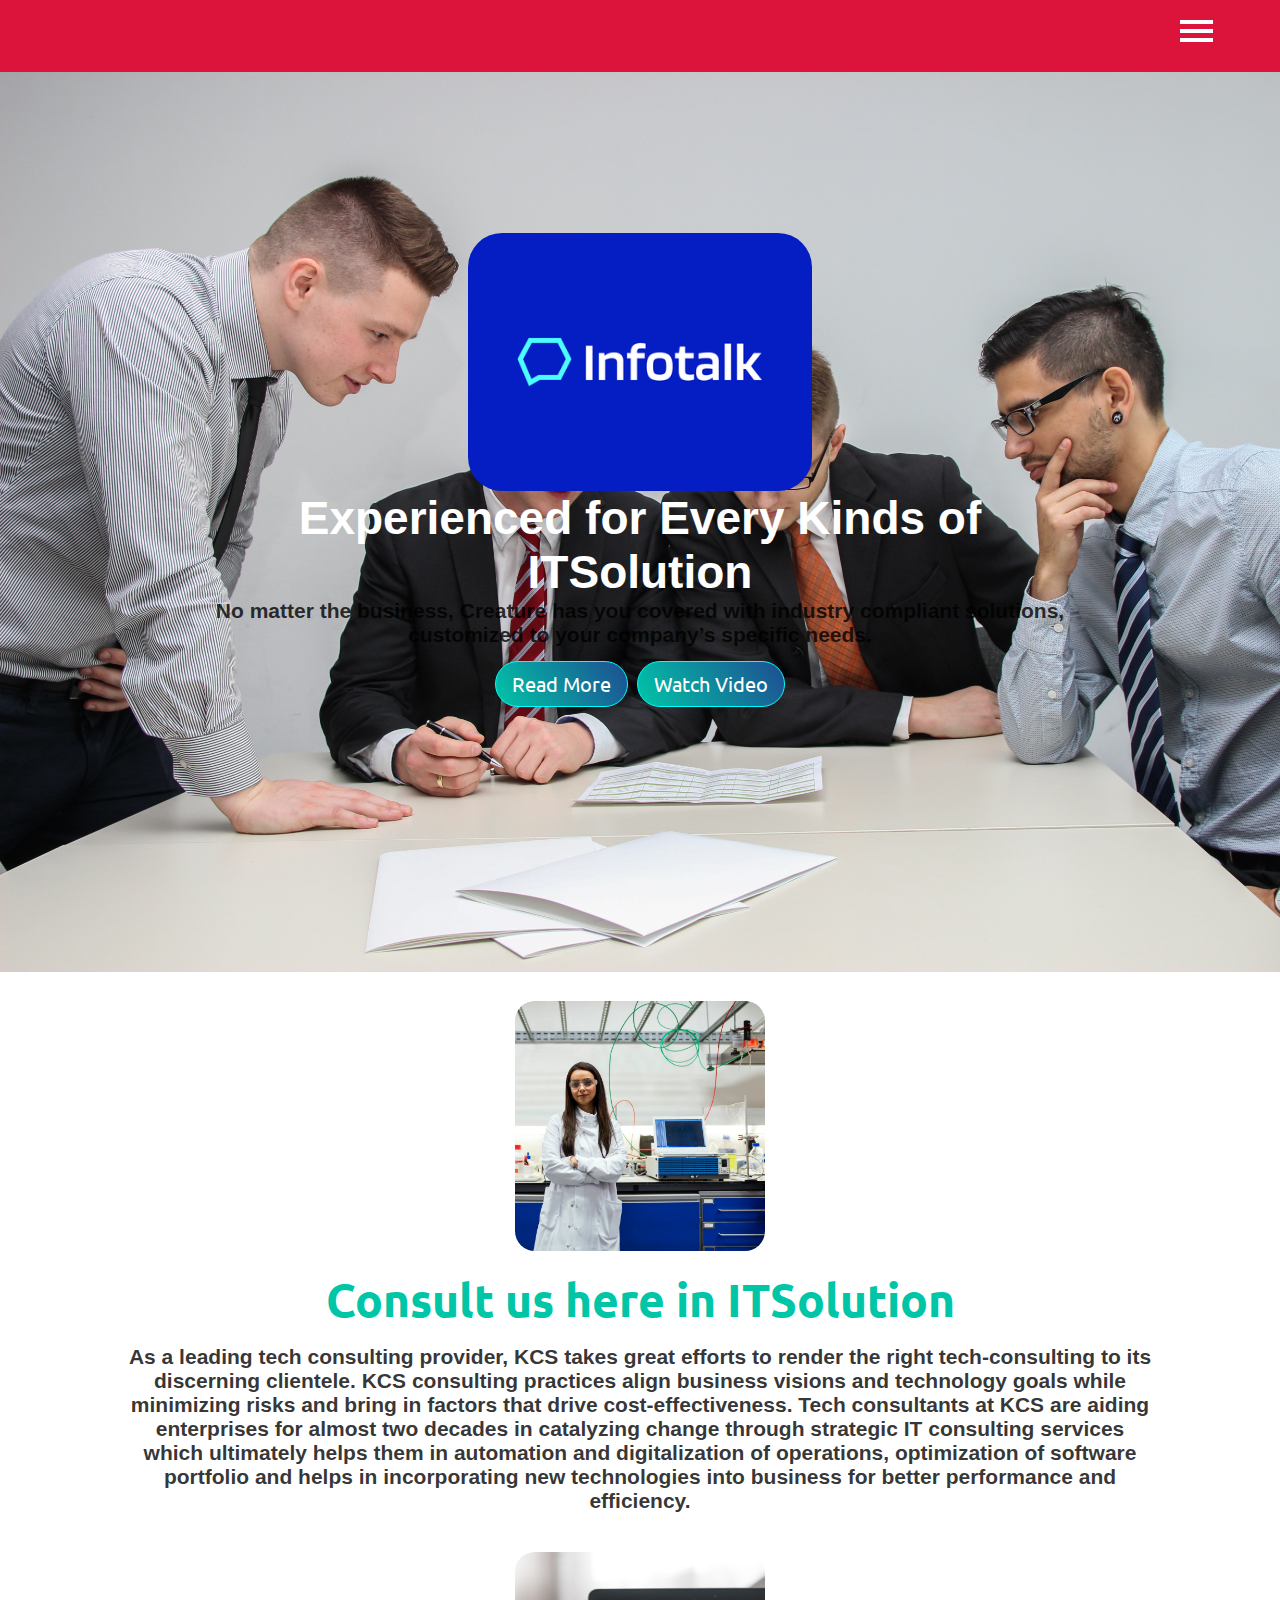
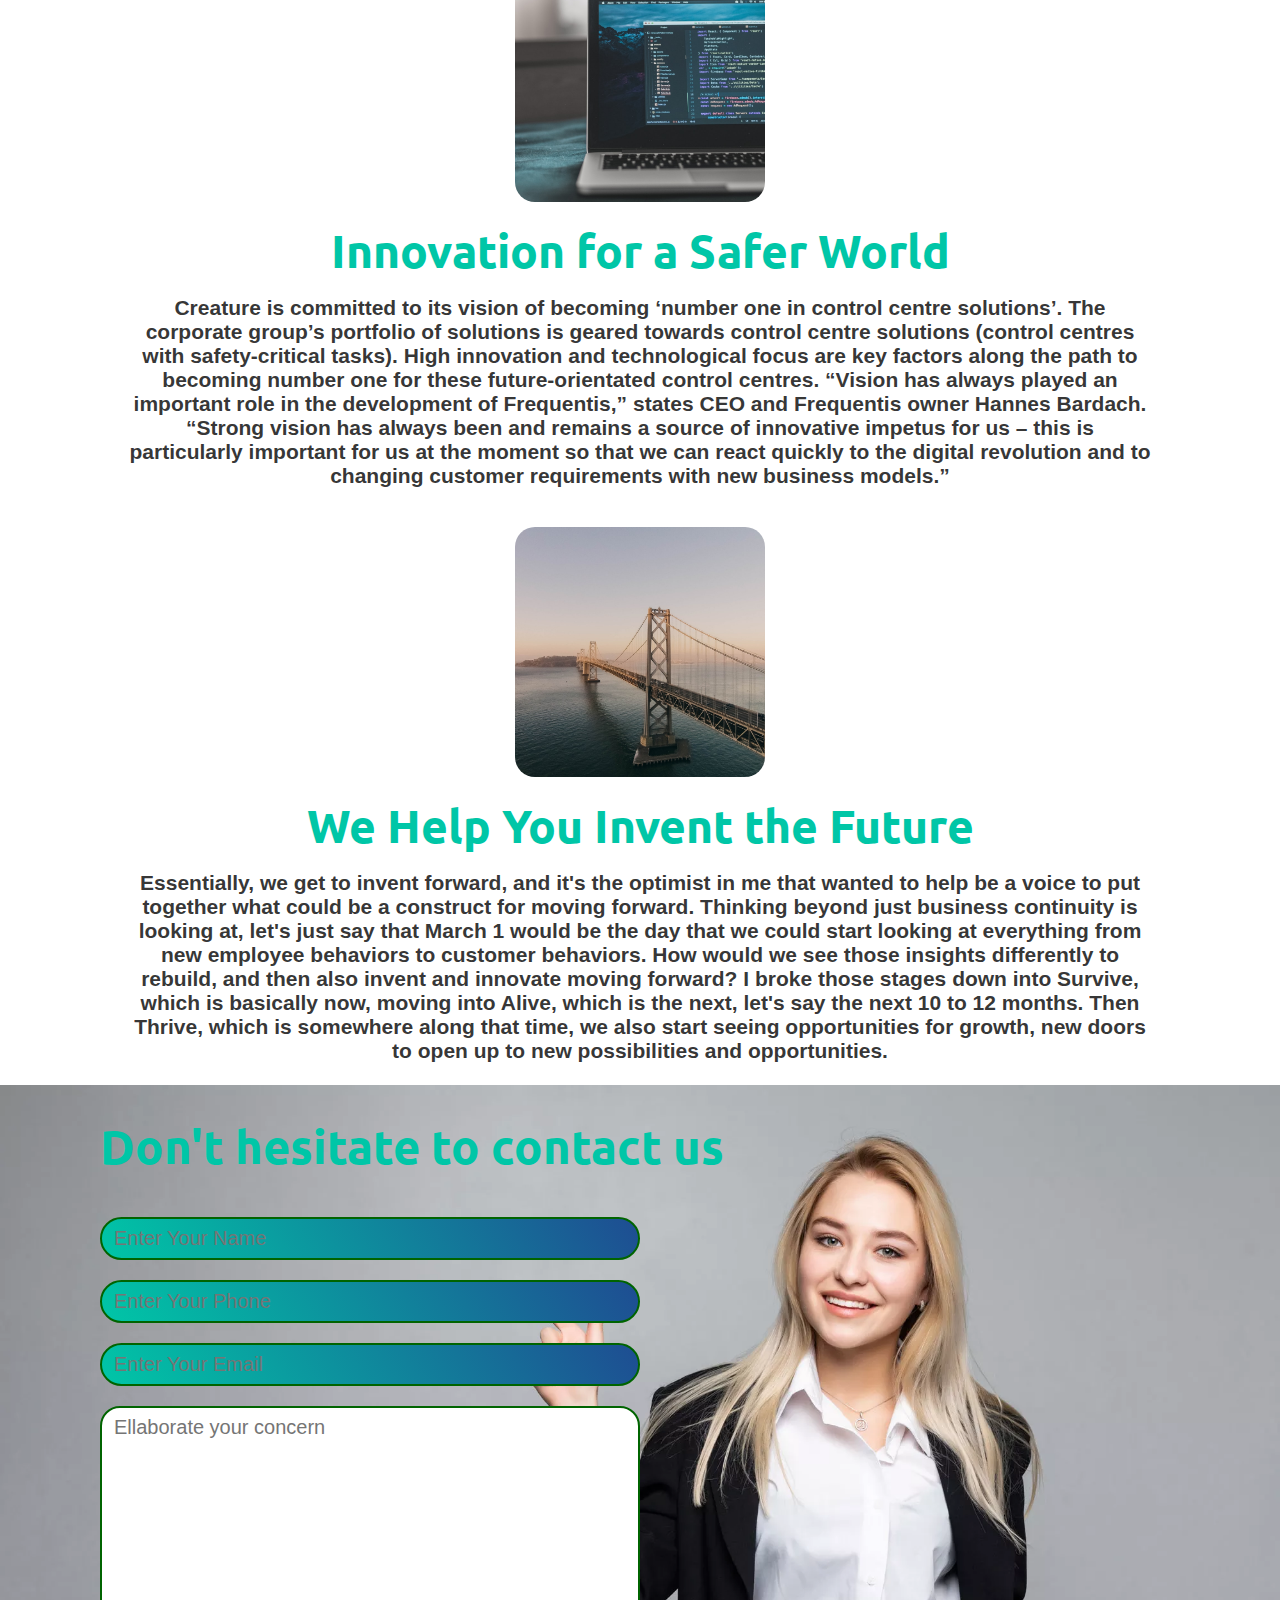
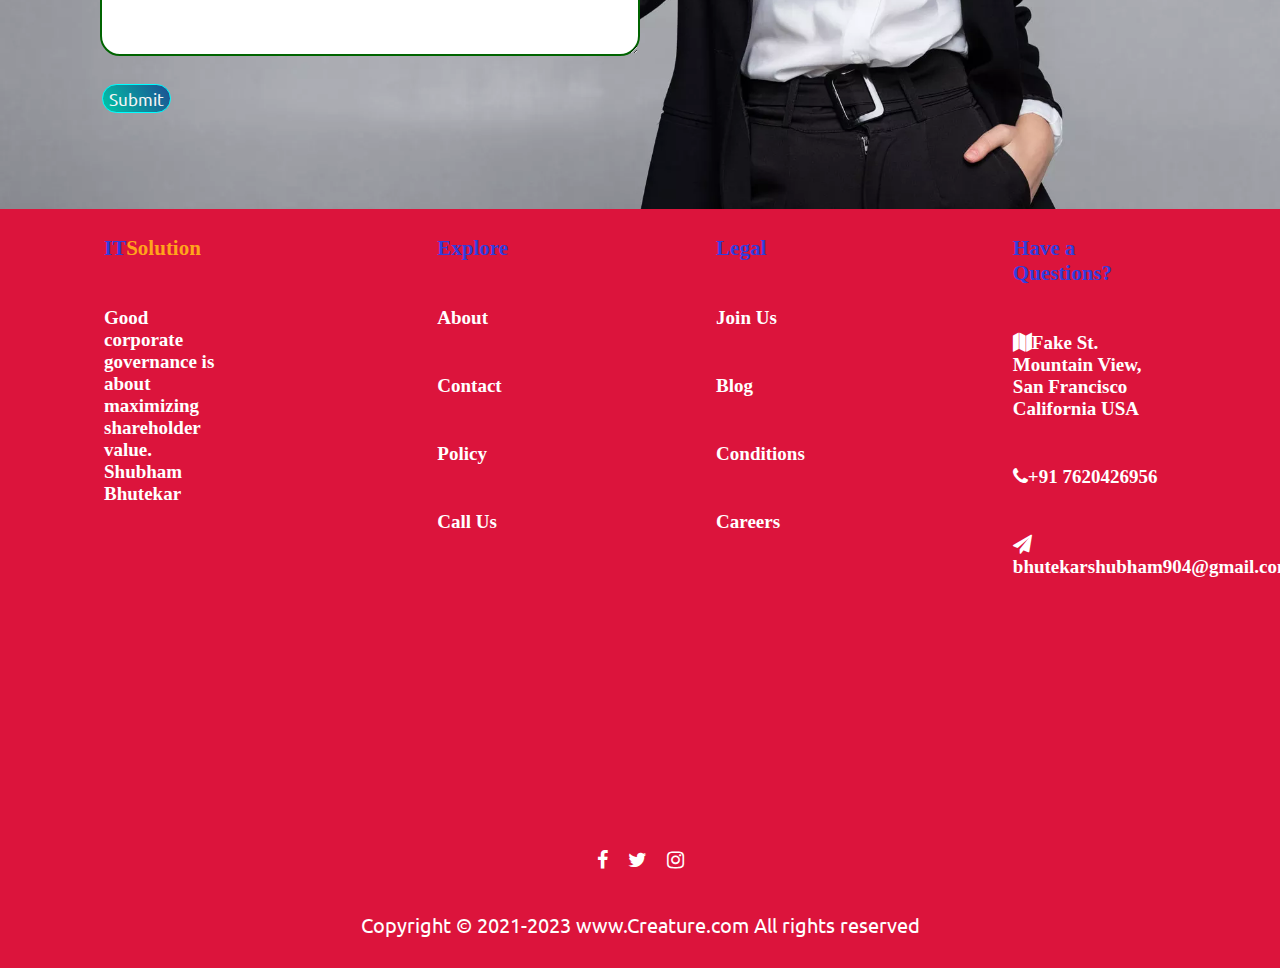
<file: index.html>
<!DOCTYPE html>
<html lang="en">

<head>
    <meta charset="UTF-8">
    <meta name="viewport" content="width=device-width, initial-scale=1.0">
    <link rel="stylesheet" href="style.css">
    <link rel="stylesheet" href="resp.css">
    <link rel="stylesheet" href="https://cdnjs.cloudflare.com/ajax/libs/font-awesome/4.7.0/css/font-awesome.min.css">

    <title>IT - Solution | for All</title>
</head>

<body>
    <nav class="navbar h-nav-resp">
        <ul class="nav-list v-class-resp">
            <div class="logo"><img src="img/Creature.jpg" alt="logo"></div>
            <li><a href="index.html" class="hover-line"><i class="fa fa-home"></i>Home</a></li>
            <li><a href="about.html" class="hover-line"><i class="fa fa-user"></i>About Us</a></li>
            <li><a href="products.html" class="hover-line"><i class="fa fa-diamond"></i>Products</a></li>
            <li><a href="services.html" class="hover-line"><i class="fa fa-clone"></i>Services</a></li>
            <li><a href="contact.html" class="hover-line"><i class="fa fa-phone"></i>Contact Us</a></li>
        </ul>
        <div class="rightNav v-class-resp">
            <form action="https://www.google.com/search" method="GET">
                <input type="text" name="q" id="search" placeholder="SEARCH">
                <button class="btn btn-sm"><i class="fa fa-search"></i></button>
            </form>

        </div>
        <div class="burger">
            <div class="line"></div>
            <div class="line"></div>
            <div class="line"></div>
        </div>
    </nav>

    <section class="background firstSection">
        <div class="box-main">
            <div class="firstHalf">
                <p class="text-big">Experienced for Every Kinds of ITSolution</p>
                <p class="text-small">No matter the business, Creature has you covered with industry compliant
                    solutions,
                    customized to your company’s specific needs.
                </p>
                <div class="buttons">
                    <a href="readMore.html"><button class="btn">Read More</button></a>
                    <a href="videos.html"><button class="btn">Watch Video</button></a>


                </div>
            </div>

            <div class="secondHalf blink">
                <img src="img/infotalk.png" alt="Laptop Image">
            </div>
        </div>
    </section>

    <section class="section" id="about">
        <div class="paras">
            <p class="sectionTag text-big">Consult us here in ITSolution</p>
            <p class="sectionSubTag text-small">As a leading tech consulting provider, KCS takes great efforts to render
                the right tech-consulting to its discerning clientele. KCS consulting practices align business visions
                and technology goals while minimizing risks and bring in factors that drive cost-effectiveness.

                Tech consultants at KCS are aiding enterprises for almost two decades in catalyzing change through
                strategic IT consulting services which ultimately helps them in automation and digitalization of
                operations, optimization of software portfolio and helps in incorporating new technologies into business
                for better performance and efficiency. </p>
        </div>
        <div class="thumbnail">
            <img src="img/first.jpg" alt="laptop image" class="imgFluid">
        </div>
    </section>

    <section class="section section-left" id="products">
        <div class="paras">
            <p class="sectionTag text-big">Innovation for a Safer World</p>
            <p class="sectionSubTag text-small">Creature is committed to its vision of becoming ‘number one in control
                centre solutions’. The corporate group’s portfolio of solutions is geared towards control centre
                solutions (control centres with safety-critical tasks). High innovation and technological focus are key
                factors along the path to becoming number one for these future-orientated control centres.

                “Vision has always played an important role in the development of Frequentis,” states CEO and Frequentis
                owner Hannes Bardach. “Strong vision has always been and remains a source of innovative impetus for us –
                this is particularly important for us at the moment so that we can react quickly to the digital
                revolution and to changing customer requirements with new business models.”</p>
        </div>
        <div class="thumbnail">
            <img src="img/second.jpg" alt="laptop image" class="imgFluid">
        </div>
    </section>
    <section class="section" id="services">
        <div class="paras">
            <p class="sectionTag text-big">We Help You Invent the Future</p>
            <p class="sectionSubTag text-small">Essentially, we get to invent forward, and it's the optimist in me that
                wanted to help be a voice to put together what could be a construct for moving forward. Thinking beyond
                just business continuity is looking at, let's just say that March 1 would be the day that we could start
                looking at everything from new employee behaviors to customer behaviors. How would we see those insights
                differently to rebuild, and then also invent and innovate moving forward? I broke those stages down into
                Survive, which is basically now, moving into Alive, which is the next, let's say the next 10 to 12
                months. Then Thrive, which is somewhere along that time, we also start seeing opportunities for growth,
                new doors to open up to new possibilities and opportunities. </p>

        </div>
        <div class="thumbnail">
            <img src="img/third.jpg" alt="laptop image" class="imgFluid">
        </div>
    </section>

    <section class="contact" id="contact">
        <h1 class="text-center">Don't hesitate to contact us</h1>
        <div class="form">
            <input class="form-input" type="text" name="name" id="name" placeholder="Enter Your Name">
            <input class="form-input" type="text" name="phone" id="phone" placeholder="Enter Your Phone">
            <input class="form-input" type="email" name="email" id="email" placeholder="Enter Your Email">
            <textarea class="text-area" name="text" id="text" cols="30" rows="10"
                placeholder="Ellaborate your concern"></textarea>
            <button class="btn btn-sm btn-dark">Submit</button>
        </div>
    </section>

    <footer class="foot">
        <div class="column">

            <ul class="foot-list">

                <li class="imp">IT<b>Solution</b></li>
                <li><a href="#">
                        <p>Good corporate governance is about maximizing shareholder value.
                            Shubham Bhutekar
                    </a></li>


            </ul>
            <ul class="foot-list">
                <li class="imp">Explore</li>
                <li><a href="#">About</a></li>
                <li><a href="#">Contact</a></li>
                <li><a href="#"> Policy</a></li>
                <li><a href="#">Call Us</a></li>
            </ul>
            <ul class="foot-list">
                <li class="imp">Legal</li>
                <li><a href="#">Join Us</a></li>
                <li> <a href="#">Blog</a>
                <li><a href="#">Conditions</a></li>
                <li><a href="#">Careers</a></li>

            </ul>
            <ul class="foot-list">
                <li class="imp">Have a Questions?</li>
                <li><a href="#"><i class="fa fa-map marker"></i>Fake St. Mountain View,
                        San Francisco California USA</a></li>
                <li><a href="#"><i class="fa fa-phone"></i>+91 7620426956</a></li>
                <li><a href="#"><i class="fa fa-paper-plane"></i>bhutekarshubham904@gmail.com</a></li>

            </ul>

        </div>
        <ul class=social>
            <li class="social"><a href="#"><span><i class="fa fa-facebook"></i></a></li>
            <li class="social"><a href="#"><span><i class="fa fa-twitter"></i></a></li>
            <li class="social"><a href="#"><span><i class="fa fa-instagram"></i></a></li>
        </ul>


        <p class="text-footer">
            Copyright &copy; 2021-2023 www.Creature.com All rights reserved
        </p>
    </footer>
    <script src="resp.js"></script>

</body>

</html>
</file>
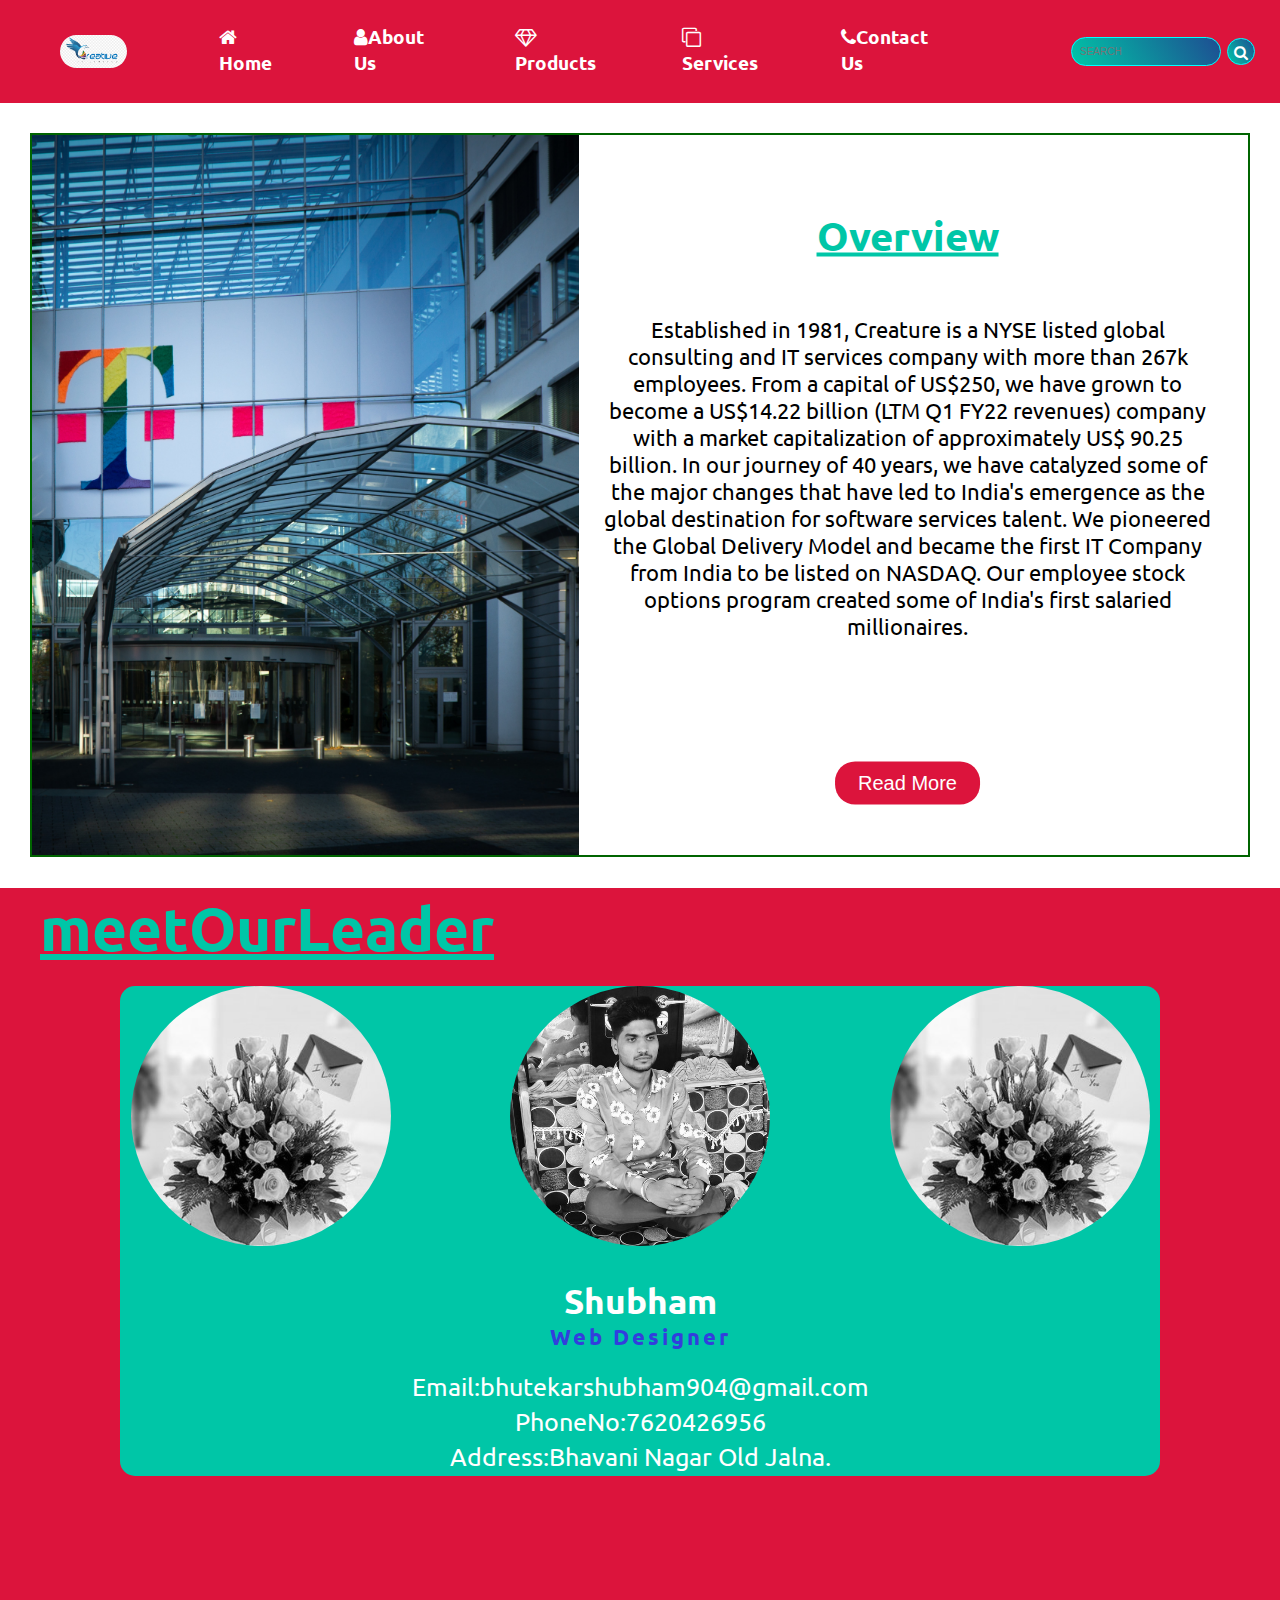
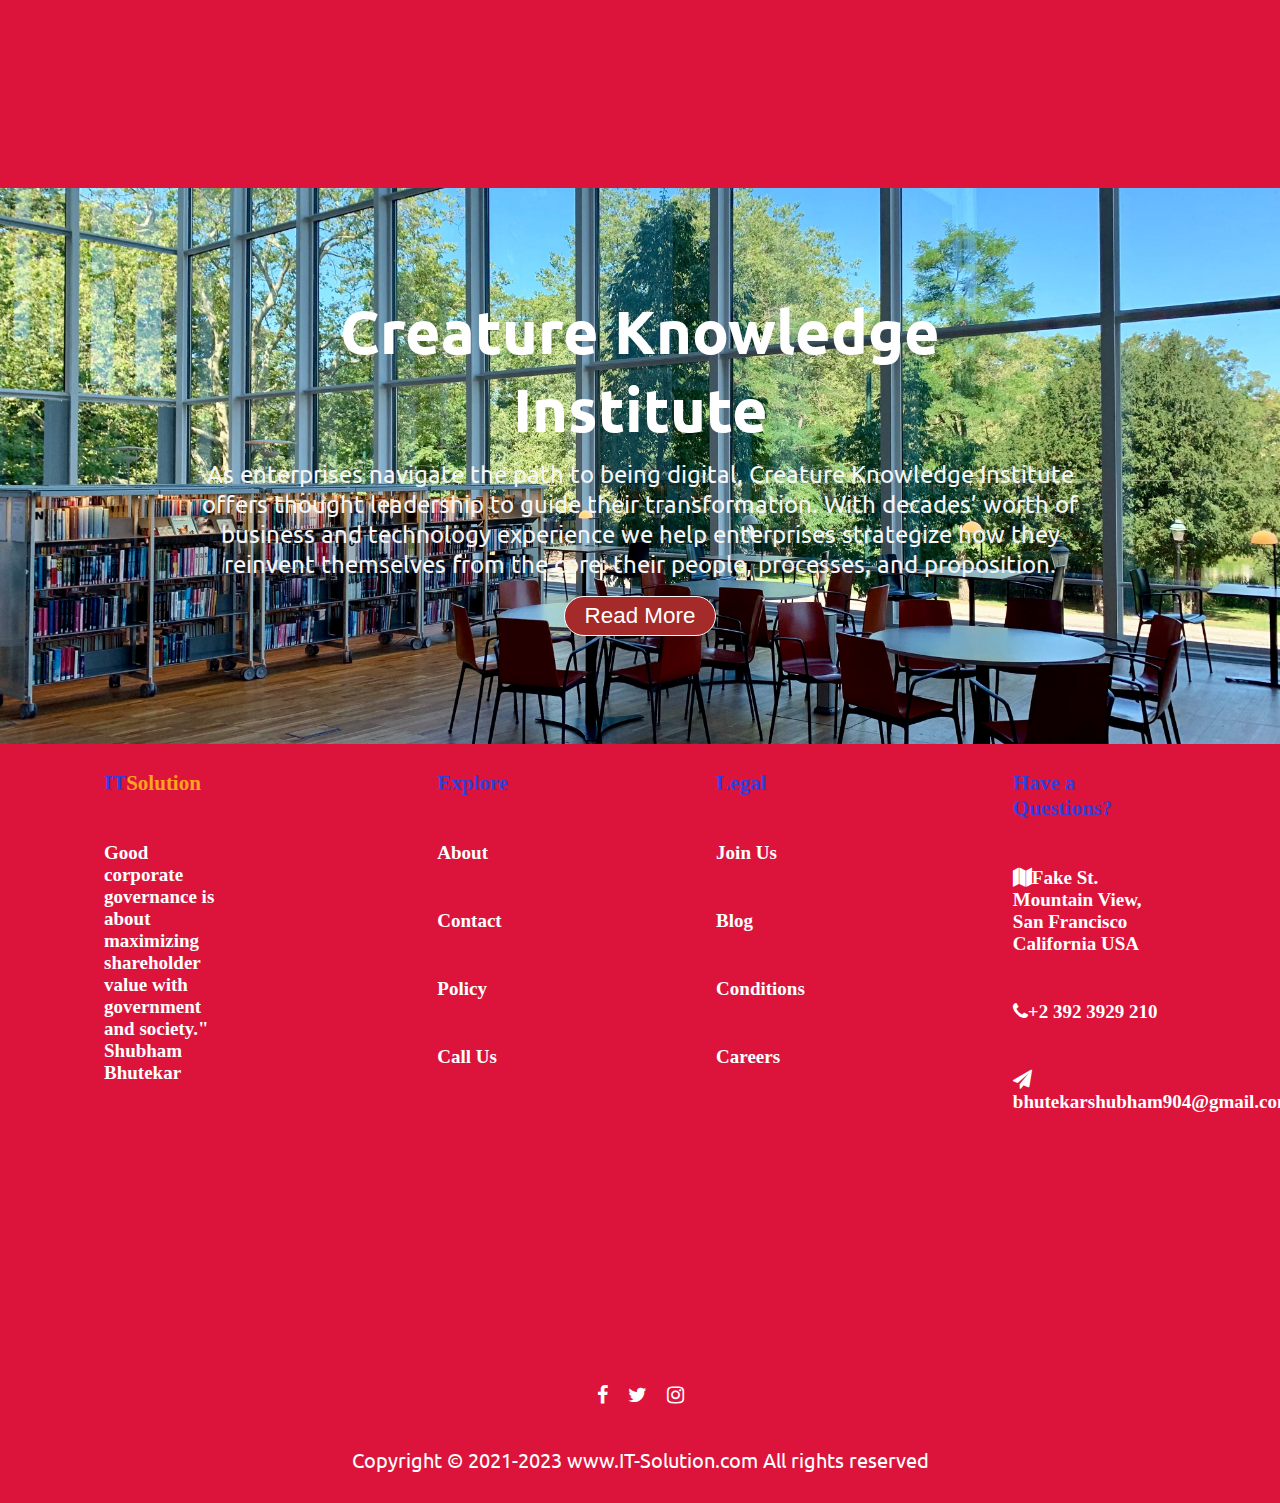
<file: about.html>
<!DOCTYPE html>
<html lang="en">

<head>
    <meta charset="UTF-8">
    <meta http-equiv="X-UA-Compatible" content="IE=edge">
    <meta name="viewport" content="width=, initial-scale=1.0">
    <link rel="stylesheet" href="style.css">
    <link rel="stylesheet" href="https://cdnjs.cloudflare.com/ajax/libs/font-awesome/4.7.0/css/font-awesome.min.css">
    <title>IT-Solution|for All/About</title>
</head>

<body>
    <nav class="navbar h-nav-resp">
        <ul class="nav-list v-class-resp">
            <div class="logo"><img src="img/Creature.jpg" alt="logo"></div>
            <li><a href="index.html" class="hover-line"><i class="fa fa-home"></i>Home</a></li>
            <li><a href="about.html" class="hover-line"><i class="fa fa-user"></i>About Us</a></li>
            <li><a href="products.html" class="hover-line"><i class="fa fa-diamond"></i>Products</a></li>
            <li><a href="services.html" class="hover-line"><i class="fa fa-clone"></i>Services</a></li>
            <li><a href="contact.html" class="hover-line"><i class="fa fa-phone"></i>Contact Us</a></li>
        </ul>
        <div class="rightNav v-class-resp">

            <form action="https://www.google.com/search" method="GET">
                <input type="text" name="q" id="search" placeholder="SEARCH">
                <button class="btn btn-sm"><i class="fa fa-search"></i></button>
            </form>
        </div>
        <div class="burger">
            <div class="line"></div>
            <div class="line"></div>
            <div class="line"></div>
        </div>
    </nav>
    <section class="about">

        <div class="container">
            <div class="text">
                <h1 class="heading">Overview</h1>
                <br><br>
                <p>
                    Established in 1981, Creature is a NYSE listed global consulting and IT services company with more
                    than 267k employees. From a capital of US$250, we have grown to become a US$14.22 billion (LTM Q1
                    FY22 revenues) company with a market capitalization of approximately US$ 90.25 billion.

                    In our journey of 40 years, we have catalyzed some of the major changes that have led to India's
                    emergence as the global destination for software services talent. We pioneered the Global Delivery
                    Model and became the first IT Company from India to be listed on NASDAQ. Our employee stock options
                    program created some of India's first salaried millionaires.
                </p>
            </div>
            <div class="img">

            </div>
            <a href="readMore.html"><button class="btnA">Read More</button></a>
        </div>
    </section>

    <section class="team">

        <div class="box">
            <h1 class="head"><span>meet</span>OurLeader</h1>

            <div class="profiles">
                <div class="profile">
                    <img src="img/flowers.jpg" class="profile-img">
                   
                </div>
                <div class="profile">
                    <img src="img/Shubham.jpg" class="profile-img">

                    <h3 class="user-name">Shubham</h3>
                    <h5>Web Designer</h5>
                    <br>
                    <ul>
                        <li class="hover-line">Email:bhutekarshubham904@gmail.com</li>
                        <li class="hover-line">PhoneNo:7620426956</li>
                        <li class="hover-line">Address:Bhavani Nagar Old Jalna.</li>
                    </ul>
                </div>
                <div class="profile">
                    <img src="img/flowers.jpg" class="profile-img">
                   
                </div>
            </div>
        </div>
    </section>


    <section id="home">
        <h1 class="h-primary">Creature Knowledge Institute</h1>
        <p> As enterprises navigate the path to being digital, Creature Knowledge Institute offers thought leadership to
            guide their transformation. With decades’ worth of business and technology experience we help enterprises
            strategize how they reinvent themselves from the core: their people, processes, and proposition.</p>
        <a href="readMore.html"><button class="btnG">Read More</button></a>
    </section>

    <footer class="foot">
        <div class="column">

            <ul class="foot-list">

                <li class="imp">IT<b>Solution</b></li>
                <li><a href="#">Good corporate governance is about maximizing shareholder value with government and
                        society."
                        Shubham Bhutekar</a></li>


            </ul>
            <ul class="foot-list">
                <li class="imp">Explore</li>
                <li><a href="#">About</a></li>
                <li><a href="#">Contact</a></li>
                <li><a href="#"> Policy</a></li>
                <li><a href="#">Call Us</a></li>
            </ul>
            <ul class="foot-list">
                <li class="imp">Legal</li>
                <li><a href="#">Join Us</a></li>
                <li> <a href="#">Blog</a>
                <li><a href="#">Conditions</a></li>
                <li><a href="#">Careers</a></li>

            </ul>
            <ul class="foot-list">
                <li class="imp">Have a Questions?</li>
                <li><a href="#"><i class="fa fa-map marker"></i>Fake St. Mountain View,
                        San Francisco California USA</a></li>
                <li><a href="#"><i class="fa fa-phone"></i>+2 392 3929 210</a></li>
                <li><a href="#"><i class="fa fa-paper-plane"></i>bhutekarshubham904@gmail.com</a></li>

            </ul>

        </div>
        <ul class=social>
            <li class="social"><a href="#"><span><i class="fa fa-facebook"></i></a></li>
            <li class="social"><a href="#"><span><i class="fa fa-twitter"></i></a></li>
            <li class="social"><a href="#"><span><i class="fa fa-instagram"></i></a></li>
        </ul>



        <p class="text-footer">
            Copyright &copy; 2021-2023 www.IT-Solution.com All rights reserved
        </p>
    </footer>

</body>

</html>
</file>
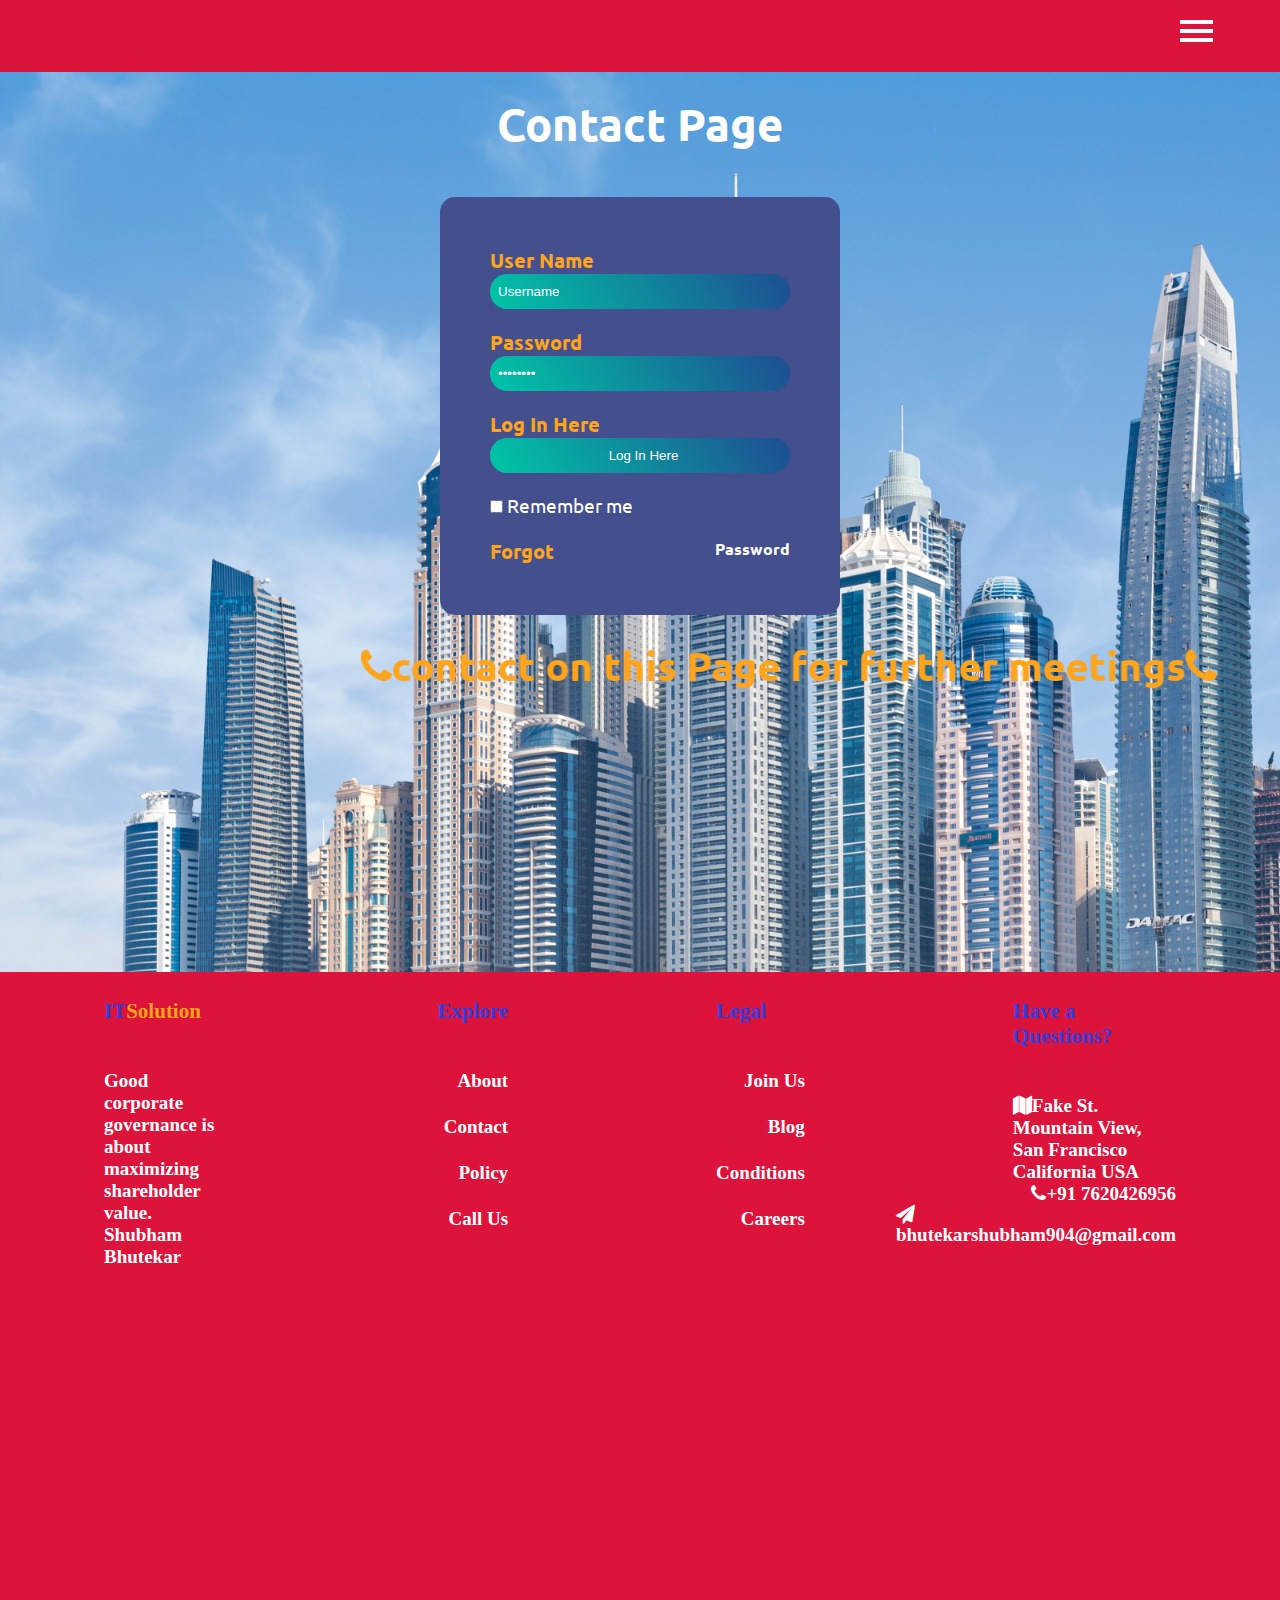
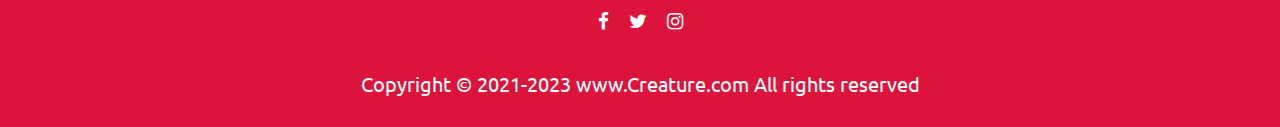
<file: contact.html>
<head>
    <meta charset="UTF-8">
    <meta name="viewport" content="width=device-width, initial-scale=1.0">
    <link rel="stylesheet" href="style.css">
    <link rel="stylesheet" href="contact.css">
    <link rel="stylesheet" href="resp.css">
    <link rel="stylesheet" href="https://cdnjs.cloudflare.com/ajax/libs/font-awesome/4.7.0/css/font-awesome.min.css">

    <title>IT - Solution | for All/contact</title>
</head>

<body>
    <nav class="navbar h-nav-resp">
        <ul class="nav-list v-class-resp">
            <div class="logo"><img src="img/Creature.jpg" alt="logo"></div>
            <li><a href="index.html" class="hover-line"><i class="fa fa-home"></i>Home</a></li>
            <li><a href="about.html" class="hover-line"><i class="fa fa-user"></i>About Us</a></li>
            <li><a href="products.html" class="hover-line"><i class="fa fa-diamond"></i>Products</a></li>
            <li><a href="services.html" class="hover-line"><i class="fa fa-clone"></i>Services</a></li>
            <li><a href="contact.html" class="hover-line"><i class="fa fa-phone"></i>Contact Us</a></li>
        </ul>
        <div class="rightNav v-class-resp">
            <form action="https://www.google.com/search" method="GET">
                <input type="text" name="q" id="search" placeholder="SEARCH">
                <button class="btn btn-sm"><i class="fa fa-search"></i></button>
            </form>
        </div>
        <div class="burger">
            <div class="line"></div>
            <div class="line"></div>
            <div class="line"></div>
        </div>
    </nav>
    <section class="csec">
        <h2>Contact Page</h2><br>
        <div class="login">
            <form id="login" method="get" action="login.php">
                <label><b>User Name </b>
                </label>
                <input type="text" name="Uname" id="Uname" value="Username">
                <br><br>
                <label><b>Password
                    </b>
                </label>
                <input type="Password" name="Pass" id="Pass" value="Password">
                <br><br>
                <label><b>Log In Here
                    </b>
                </label>
                <input type="button" name="log" id="log" value="Log In Here">
                <br><br>
                <input type="checkbox" id="check">
                <span>Remember me</span>
                <br><br>
                <label><b>Forgot
                </label><a href="#">Password</a></b>
            </form>
        </div>
        <div class="bg">
            <h2>
                <marquee behavior="alternate"><i class="fa fa-phone"></i>contact on this Page for further meetings<i
                        class="fa fa-phone"></i>
            </h2>
            </marquee>
        </div>
    </section>

    <footer class="foot">
        <div class="column">

            <ul class="foot-list">

                <li class="imp">IT<b>Solution</b></li>
                <li><a href="#">
                        <p>Good corporate governance is about maximizing shareholder value.
                            Shubham Bhutekar
                    </a></li>


            </ul>
            <ul class="foot-list">
                <li class="imp">Explore</li>
                <li><a href="#">About</a></li>
                <li><a href="#">Contact</a></li>
                <li><a href="#"> Policy</a></li>
                <li><a href="#">Call Us</a></li>
            </ul>
            <ul class="foot-list">
                <li class="imp">Legal</li>
                <li><a href="#">Join Us</a></li>
                <li> <a href="#">Blog</a>
                <li><a href="#">Conditions</a></li>
                <li><a href="#">Careers</a></li>

            </ul>
            <ul class="foot-list">
                <li class="imp">Have a Questions?</li>
                <li><a href="#"><i class="fa fa-map marker"></i>Fake St. Mountain View,
                        San Francisco California USA</a></li>
                <li><a href="#"><i class="fa fa-phone"></i>+91 7620426956</a></li>
                <li><a href="#"><i class="fa fa-paper-plane"></i>bhutekarshubham904@gmail.com</a></li>

            </ul>

        </div>
        <ul class=social>
            <li class="social"><a href="#"><span><i class="fa fa-facebook"></i></a></li>
            <li class="social"><a href="#"><span><i class="fa fa-twitter"></i></a></li>
            <li class="social"><a href="#"><span><i class="fa fa-instagram"></i></a></li>
        </ul>


        <p class="text-footer">
            Copyright &copy; 2021-2023 www.Creature.com All rights reserved
        </p>
    </footer>
    <script src="resp.js"></script>
</body>

</html>
</file>
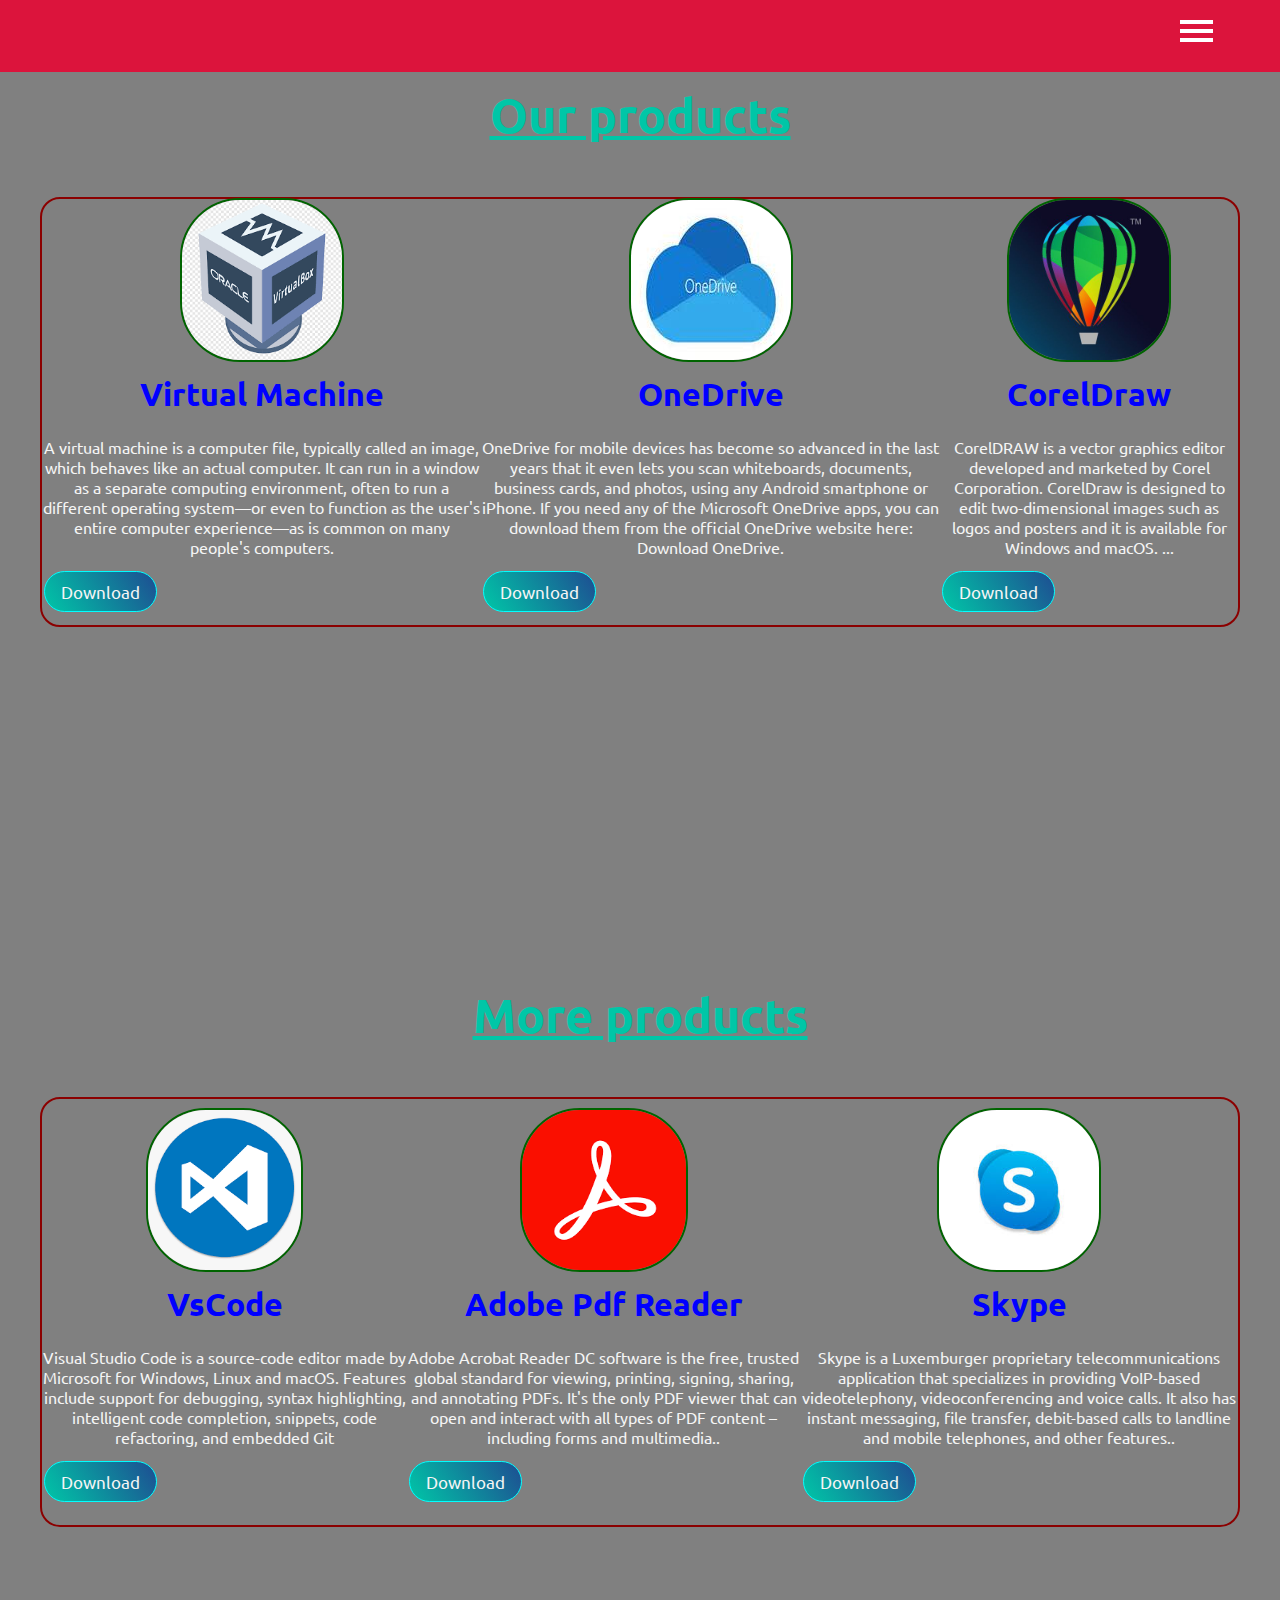
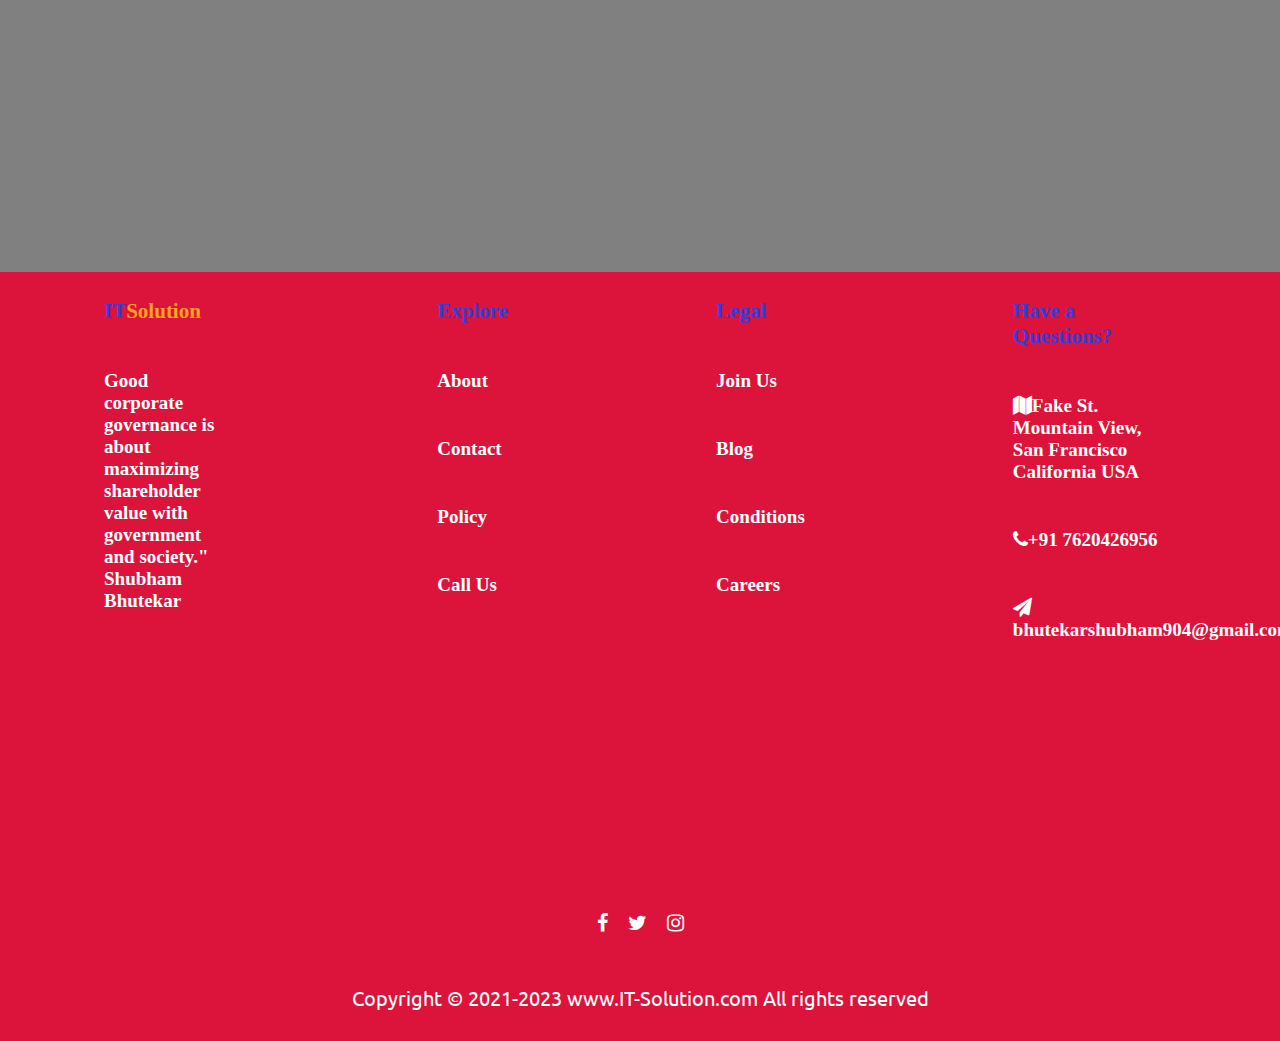
<file: products.html>
<!DOCTYPE html>
<html lang="en">

<head>
    <meta charset="UTF-8">
    <meta name="viewport" content="width=device-width, initial-scale=1.0">
    <link rel="stylesheet" href="style.css">
    <link rel="stylesheet" href="product.css">
    <link rel="stylesheet" href="resp.css">


    <link rel="stylesheet" href="https://cdnjs.cloudflare.com/ajax/libs/font-awesome/4.7.0/css/font-awesome.min.css">

    <title>IT - Solution | for All/Products</title>
</head>

<body>
    <nav class="navbar h-nav-resp">
        <ul class="nav-list v-class-resp">
            <div class="logo"><img src="img/Creature.jpg" alt="logo"></div>
            <li><a href="index.html" class="hover-line" class="active"><i class="fa fa-home"></i>Home</a></li>
            <li><a href="about.html" class="hover-line"><i class="fa fa-user"></i>About Us</a></li>
            <li><a href="products.html" class="hover-line"><i class="fa fa-diamond"></i>Products</a></li>
            <li><a href="services.html" class="hover-line"><i class="fa fa-clone"></i>Services</a></li>
            <li><a href="contact.html" class="hover-line"><i class="fa fa-phone"></i>Contact Us</a></li>
        </ul>
        <div class="rightNav v-class-resp">
            <form action="https://www.google.com/search" method="GET">
                <input type="text" name="q" id="search" placeholder="SEARCH">
                <button class="btn btn-sm"><i class="fa fa-search"></i></button>
            </form>
        </div>
        <div class="burger">
            <div class="line"></div>
            <div class="line"></div>
            <div class="line"></div>
        </div>
    </nav>


    <section id="products-container">
        <h1 class="h-primary center">Our products</h1>
        <div id="products">
            <div class="pbox">
                <img src="img/virtual.png" alt="">
                <h2 class="h-secondary center">Virtual Machine</h2>
                <p class="center">A virtual machine is a computer file, typically called an image, which behaves like an
                    actual computer. It can run in a window as a separate computing environment, often to run a
                    different operating system—or even to function as the user's entire computer experience—as is common
                    on many people's computers.</p>
                <a href="https://www.virtualbox.org/wiki/Downloads"><button class="btn-dark btn"> Download</button></a>
            </div>
            <div class="pbox">
                <img src="img/onedrive.jpg" alt="">
                <h2 class="h-secondary center">OneDrive</h2>
                <p class="center">OneDrive for mobile devices has become so advanced in the last years that it even lets
                    you scan whiteboards, documents, business cards, and photos, using any Android smartphone or iPhone.
                    If you need any of the Microsoft OneDrive apps, you can download them from the official OneDrive
                    website here: Download OneDrive.</p>
                <a href="https://www.microsoft.com/en-in/microsoft-365/onedrive/download"><button class="btn-dark btn">
                        Download</button></a>
            </div>
            <div class="pbox">
                <img src="img/coreldraw.jpg" alt="">
                <h2 class="h-secondary center">CorelDraw</h2>
                <p class="center">CorelDRAW is a vector graphics editor developed and marketed by Corel Corporation.
                    CorelDraw is designed to edit two-dimensional images such as logos and posters and it is available
                    for Windows and macOS. ...</p>
                <a href="https://www.coreldraw.com/en/pages/free-download/"><button
                        class="btn-dark btn">Download</button></a>
            </div>
        </div>
    </section>
    <section id="products-container">
        <h1 class="h-primary center">More products</h1>
        <div id="products">
            <div class="pbox">
                <img src="img/vscode.png" alt="">
                <h2 class="h-secondary center">VsCode</h2>
                <p class="center">Visual Studio Code is a source-code editor made by Microsoft for Windows, Linux and
                    macOS. Features include support for debugging, syntax highlighting, intelligent code completion,
                    snippets, code refactoring, and embedded Git</p>
                <a href="https://code.visualstudio.com/download"></a><button class="btn-dark btn"> Download</button></a>
            </div>
            <div class="pbox">
                <img src="img/adobe.png" alt="">
                <h2 class="h-secondary center">Adobe Pdf Reader </h2>
                <p class="center">Adobe Acrobat Reader DC software is the free, trusted global standard for viewing,
                    printing, signing, sharing, and annotating PDFs. It's the only PDF viewer that can open and interact
                    with all types of PDF content – including forms and multimedia..</p>
                <a href="https://get.adobe.com/reader/"><button class="btn-dark btn"> Download</button></a>
            </div>
            <div class="pbox">
                <img src="img/skype.jpg" alt="">
                <h2 class="h-secondary center">Skype</h2>
                <p class="center">Skype is a Luxemburger proprietary telecommunications application that specializes in
                    providing VoIP-based videotelephony, videoconferencing and voice calls. It also has instant
                    messaging, file transfer, debit-based calls to landline and mobile telephones, and other features..
                </p>
                <a href="https://www.skype.com/en/get-skype/"><button class="btn-dark btn">Download</button></a>
            </div>
        </div>
    </section>


    <footer class="foot">
        <div class="column">

            <ul class="foot-list">

                <li class="imp">IT<b>Solution</b></li>
                <li><a href="#">Good corporate governance is about maximizing shareholder value with government and
                        society."
                        Shubham Bhutekar</a></li>


            </ul>
            <ul class="foot-list">
                <li class="imp">Explore</li>
                <li><a href="#">About</a></li>
                <li><a href="#">Contact</a></li>
                <li><a href="#"> Policy</a></li>
                <li><a href="#">Call Us</a></li>
            </ul>
            <ul class="foot-list">
                <li class="imp">Legal</li>
                <li><a href="#">Join Us</a></li>
                <li> <a href="#">Blog</a>
                <li><a href="#">Conditions</a></li>
                <li><a href="#">Careers</a></li>

            </ul>
            <ul class="foot-list">
                <li class="imp">Have a Questions?</li>
                <li><a href="#"><i class="fa fa-map marker"></i>Fake St. Mountain View,
                        San Francisco California USA</a></li>
                <li><a href="#"><i class="fa fa-phone"></i>+91 7620426956</a></li>
                <li><a href="#"><i class="fa fa-paper-plane"></i>bhutekarshubham904@gmail.com</a></li>

            </ul>


        </div>
        <ul class=social>
            <li class="social"><a href="#"><span><i class="fa fa-facebook"></i></a></li>
            <li class="social"><a href="#"><span><i class="fa fa-twitter"></i></a></li>
            <li class="social"><a href="#"><span><i class="fa fa-instagram"></i></a></li>
        </ul>



        <p class="text-footer">
            Copyright &copy; 2021-2023 www.IT-Solution.com All rights reserved
        </p>
    </footer>

</body>

</html>
</file>
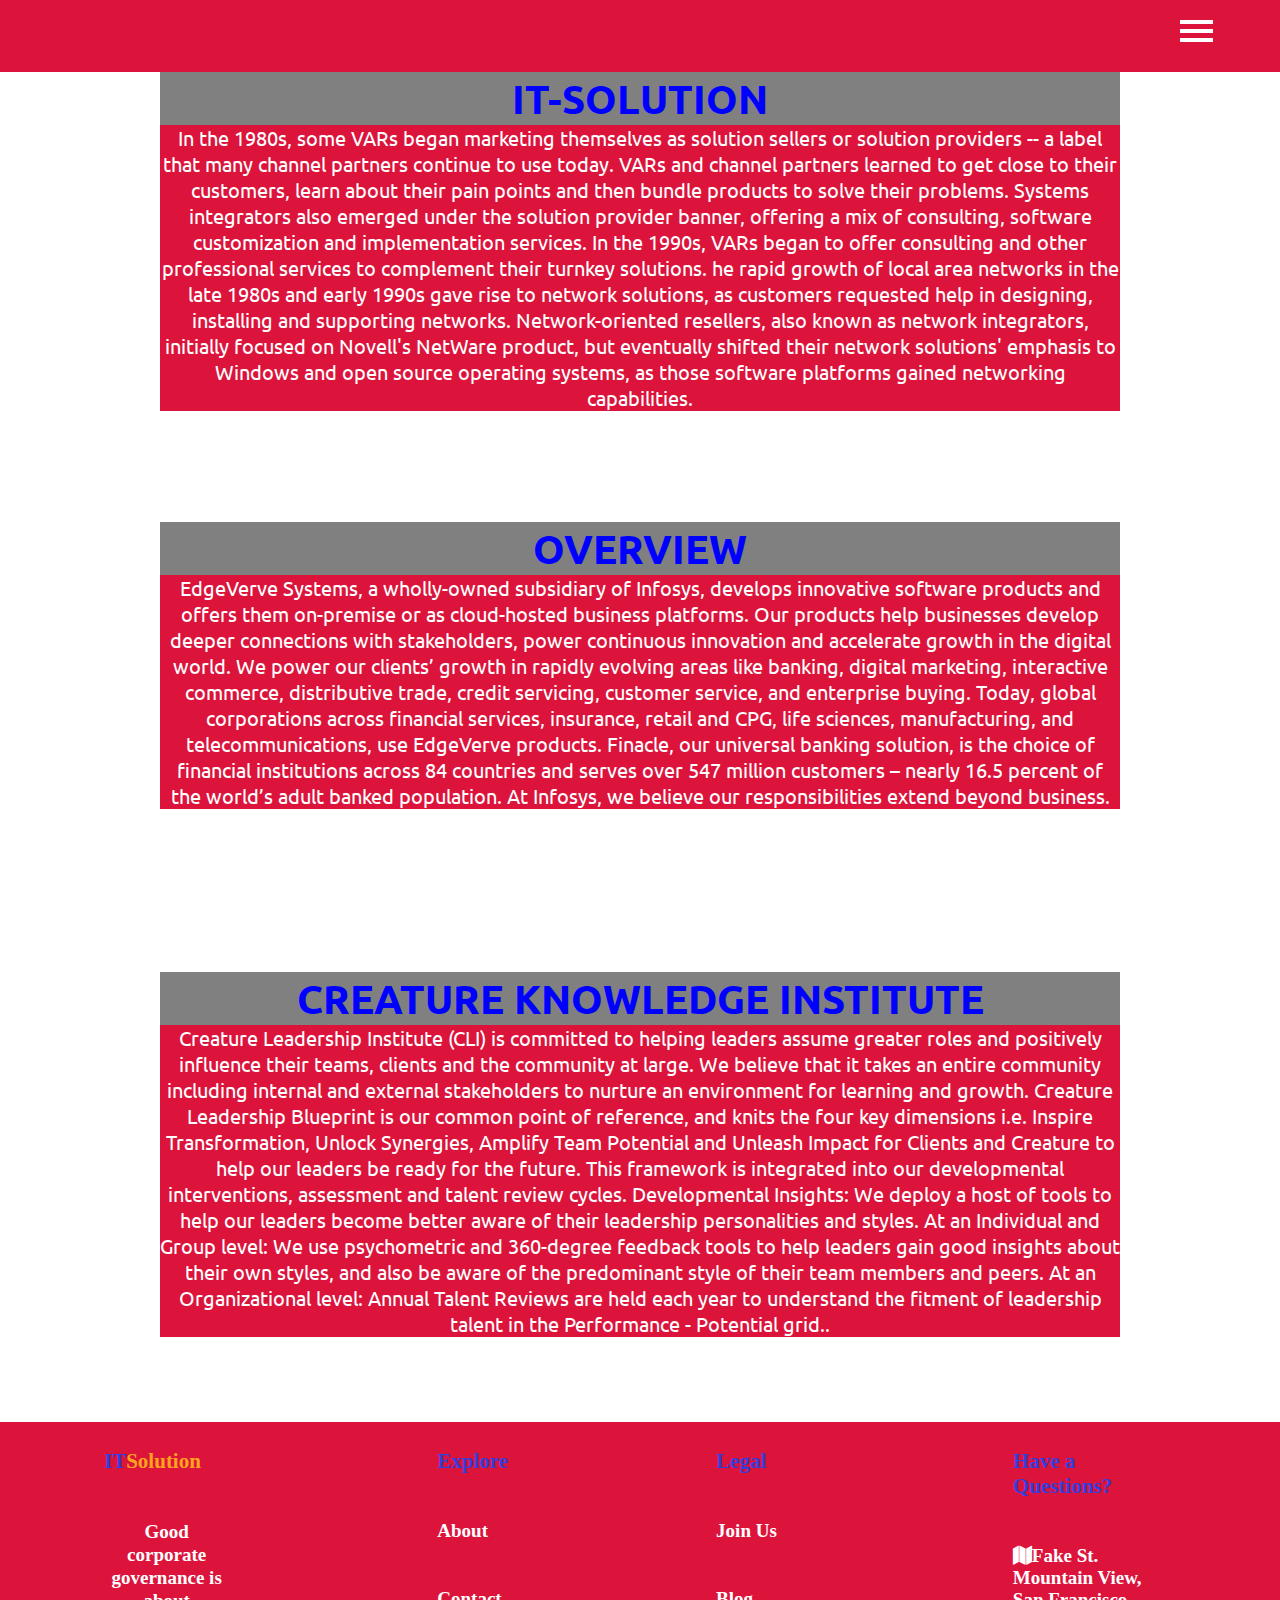
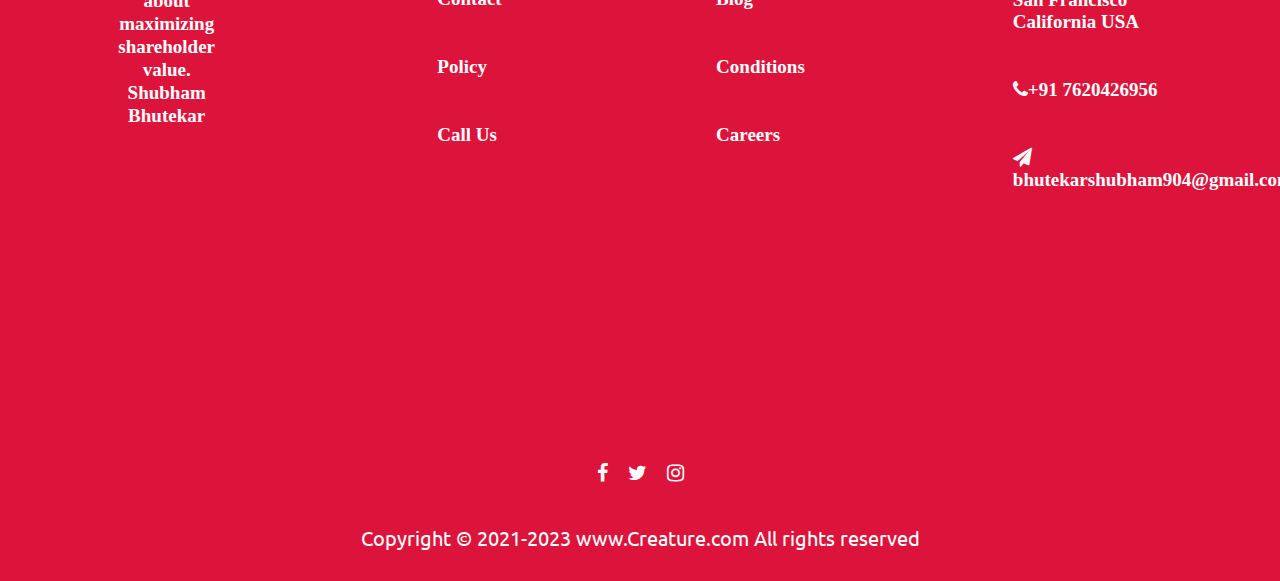
<file: readMore.html>
<!DOCTYPE html>
<html lang="en">

<head>
    <meta charset="UTF-8">
    <meta http-equiv="X-UA-Compatible" content="IE=edge">
    <meta name="viewport" content="width=device-width, initial-scale=1.0">
    <link rel="stylesheet" href="style.css">
    <link rel="stylesheet" href="read.css">
    <link rel="stylesheet" href="resp.css">
    <link rel="stylesheet" href="https://cdnjs.cloudflare.com/ajax/libs/font-awesome/4.7.0/css/font-awesome.min.css">
    <title>IT - Solution | for All/ReadMore</title>
</head>

<body>
    <nav class="navbar h-nav-resp">
        <ul class="nav-list v-class-resp">
            <div class="logo"><img src="img/Creature.jpg" alt="logo"></div>
            <li><a href="index.html" class="hover-line"><i class="fa fa-home"></i>Home</a></li>
            <li><a href="about.html" class="hover-line"><i class="fa fa-user"></i>About Us</a></li>
            <li><a href="products.html" class="hover-line"><i class="fa fa-diamond"></i>Products</a></li>
            <li><a href="services.html" class="hover-line"><i class="fa fa-clone"></i>Services</a></li>
            <li><a href="contact.html" class="hover-line"><i class="fa fa-phone"></i>Contact Us</a></li>
        </ul>
        <div class="rightNav v-class-resp">
            <form action="https://www.google.com/search" method="GET">
                <input type="text" name="q" id="search" placeholder="SEARCH">
                <button class="btn btn-sm"><i class="fa fa-search"></i></button>
            </form>

        </div>
        <div class="burger">
            <div class="line"></div>
            <div class="line"></div>
            <div class="line"></div>
        </div>
    </nav>

    <section class="IT-section">

        <h2>IT-SOLUTION</h2>

        <p>In the 1980s, some VARs began marketing themselves as solution sellers or solution providers -- a label that
            many channel partners continue to use today. VARs and channel partners learned to get close to their
            customers, learn about their pain points and then bundle products to solve their problems. Systems
            integrators also emerged under the solution provider banner, offering a mix of consulting, software
            customization and implementation services. In the 1990s, VARs began to offer consulting and other
            professional services to complement their turnkey solutions.
            he rapid growth of local area networks in the late 1980s and early 1990s gave rise to network solutions, as
            customers requested help in designing, installing and supporting networks. Network-oriented resellers, also
            known as network integrators, initially focused on Novell's NetWare product, but eventually shifted their
            network solutions' emphasis to Windows and open source operating systems, as those software platforms gained
            networking capabilities.
        </p>

    </section>

    <section class="IT-section">

        <h2>OVERVIEW</h2>

        <p>EdgeVerve Systems, a wholly-owned subsidiary of Infosys, develops innovative software products and offers
            them on-premise or as cloud-hosted business platforms. Our products help businesses develop deeper
            connections with stakeholders, power continuous innovation and accelerate growth in the digital world. We
            power our clients’ growth in rapidly evolving areas like banking, digital marketing, interactive commerce,
            distributive trade, credit servicing, customer service, and enterprise buying.

            Today, global corporations across financial services, insurance, retail and CPG, life sciences,
            manufacturing, and telecommunications, use EdgeVerve products. Finacle, our universal banking solution, is
            the choice of financial institutions across 84 countries and serves over 547 million customers – nearly 16.5
            percent of the world’s adult banked population. At Infosys, we believe our responsibilities extend beyond
            business.</p>


    </section>

    <section class="IT-section">

        <h2>CREATURE KNOWLEDGE INSTITUTE</h2>

        <p>Creature Leadership Institute (CLI) is committed to helping leaders assume greater roles and positively
            influence their teams, clients and the community at large. We believe that it takes an entire community
            including internal and external stakeholders to nurture an environment for learning and growth.

            Creature Leadership Blueprint is our common point of reference, and knits the four key dimensions i.e.
            Inspire Transformation, Unlock Synergies, Amplify Team Potential and Unleash Impact for Clients and Creature
            to help our leaders be ready for the future. This framework is integrated into our developmental
            interventions, assessment and talent review cycles.

            Developmental Insights: We deploy a host of tools to help our leaders become better aware of their
            leadership personalities and styles.

            At an Individual and Group level: We use psychometric and 360-degree feedback tools to help leaders gain
            good insights about their own styles, and also be aware of the predominant style of their team members and
            peers.
            At an Organizational level: Annual Talent Reviews are held each year to understand the fitment of leadership
            talent in the Performance - Potential grid..</p>


    </section>

    <footer class="foot">
        <div class="column">

            <ul class="foot-list">

                <li class="imp">IT<b>Solution</b></li>
                <li><a href="#">
                        <p>Good corporate governance is about maximizing shareholder value.
                            Shubham Bhutekar
                    </a></li>


            </ul>
            <ul class="foot-list">
                <li class="imp">Explore</li>
                <li><a href="#">About</a></li>
                <li><a href="#">Contact</a></li>
                <li><a href="#"> Policy</a></li>
                <li><a href="#">Call Us</a></li>
            </ul>
            <ul class="foot-list">
                <li class="imp">Legal</li>
                <li><a href="#">Join Us</a></li>
                <li> <a href="#">Blog</a>
                <li><a href="#">Conditions</a></li>
                <li><a href="#">Careers</a></li>

            </ul>
            <ul class="foot-list">
                <li class="imp">Have a Questions?</li>
                <li><a href="#"><i class="fa fa-map marker"></i>Fake St. Mountain View,
                        San Francisco California USA</a></li>
                <li><a href="#"><i class="fa fa-phone"></i>+91 7620426956</a></li>
                <li><a href="#"><i class="fa fa-paper-plane"></i>bhutekarshubham904@gmail.com</a></li>

            </ul>

        </div>
        <ul class=social>
            <li class="social"><a href="#"><span><i class="fa fa-facebook"></i></a></li>
            <li class="social"><a href="#"><span><i class="fa fa-twitter"></i></a></li>
            <li class="social"><a href="#"><span><i class="fa fa-instagram"></i></a></li>
        </ul>


        <p class="text-footer">
            Copyright &copy; 2021-2023 www.Creature.com All rights reserved
        </p>
    </footer>
    <script src="resp.js"></script>






</body>

</html>
</file>
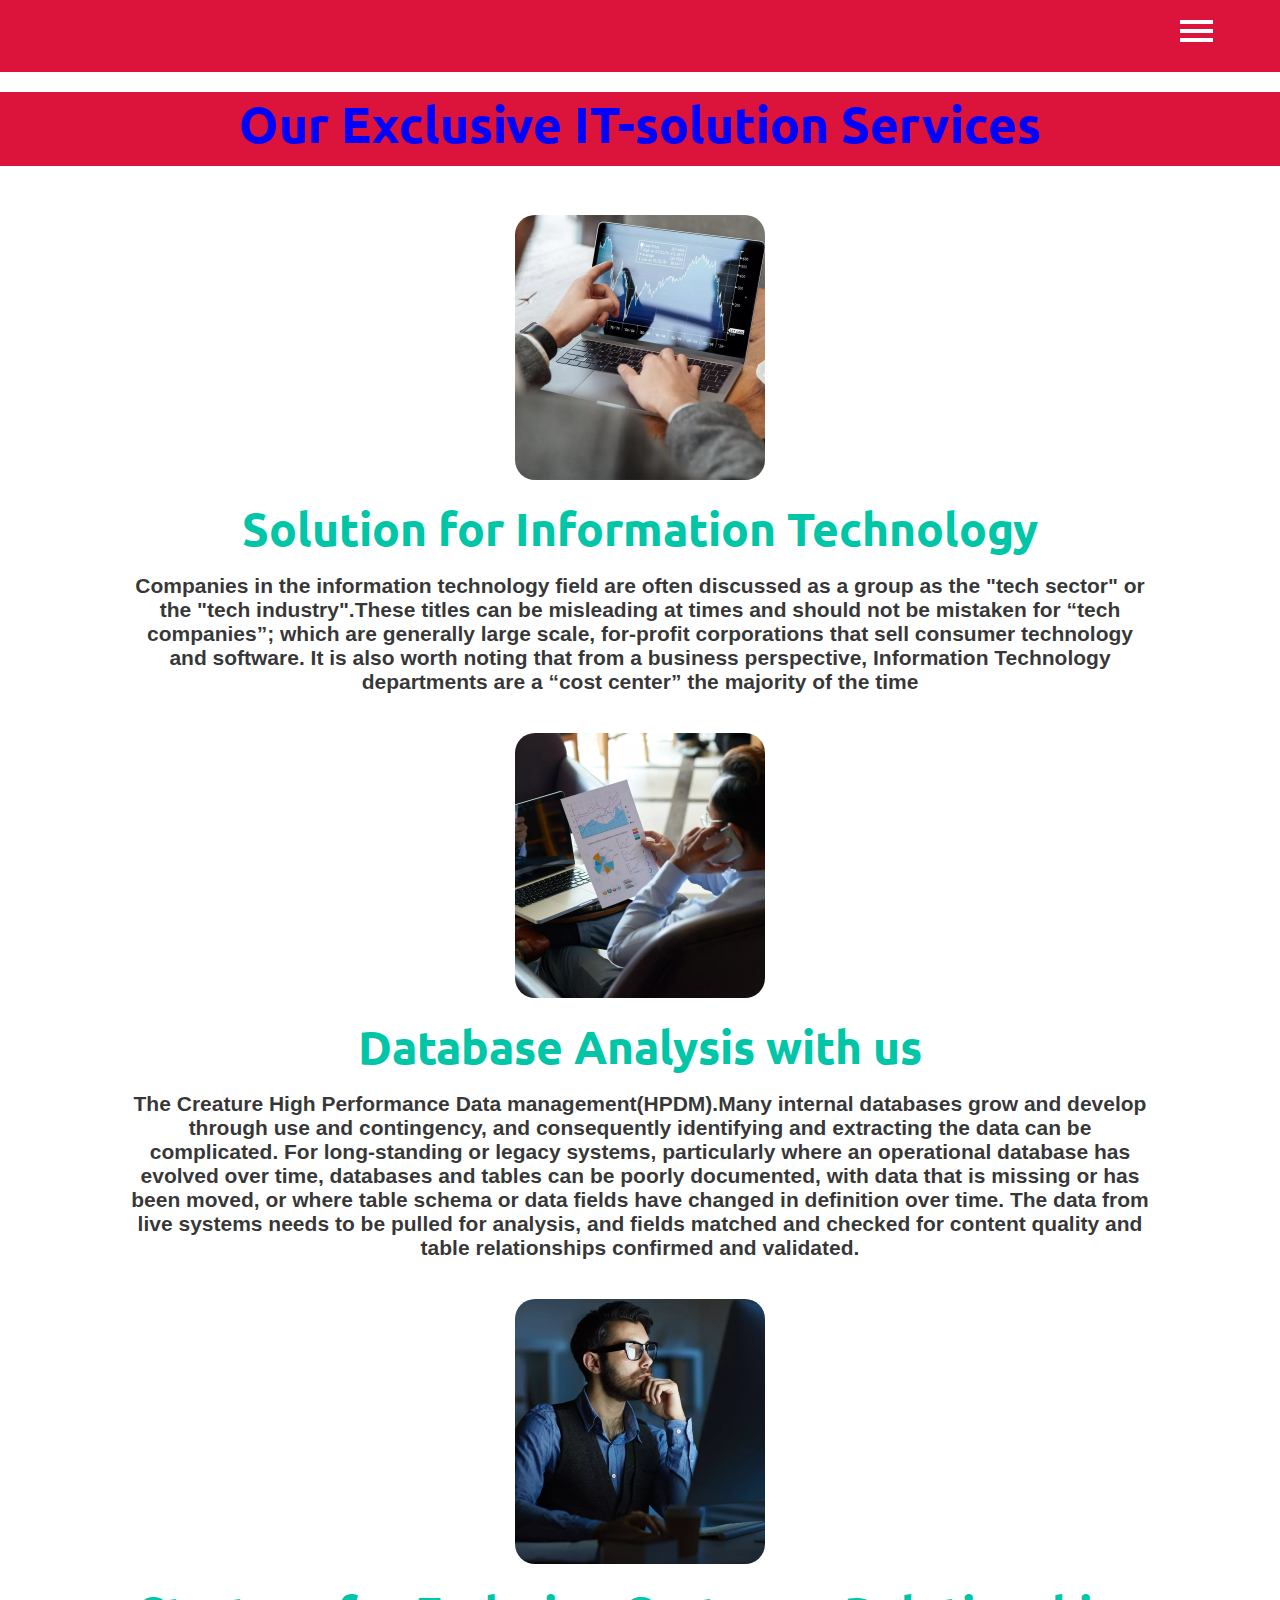
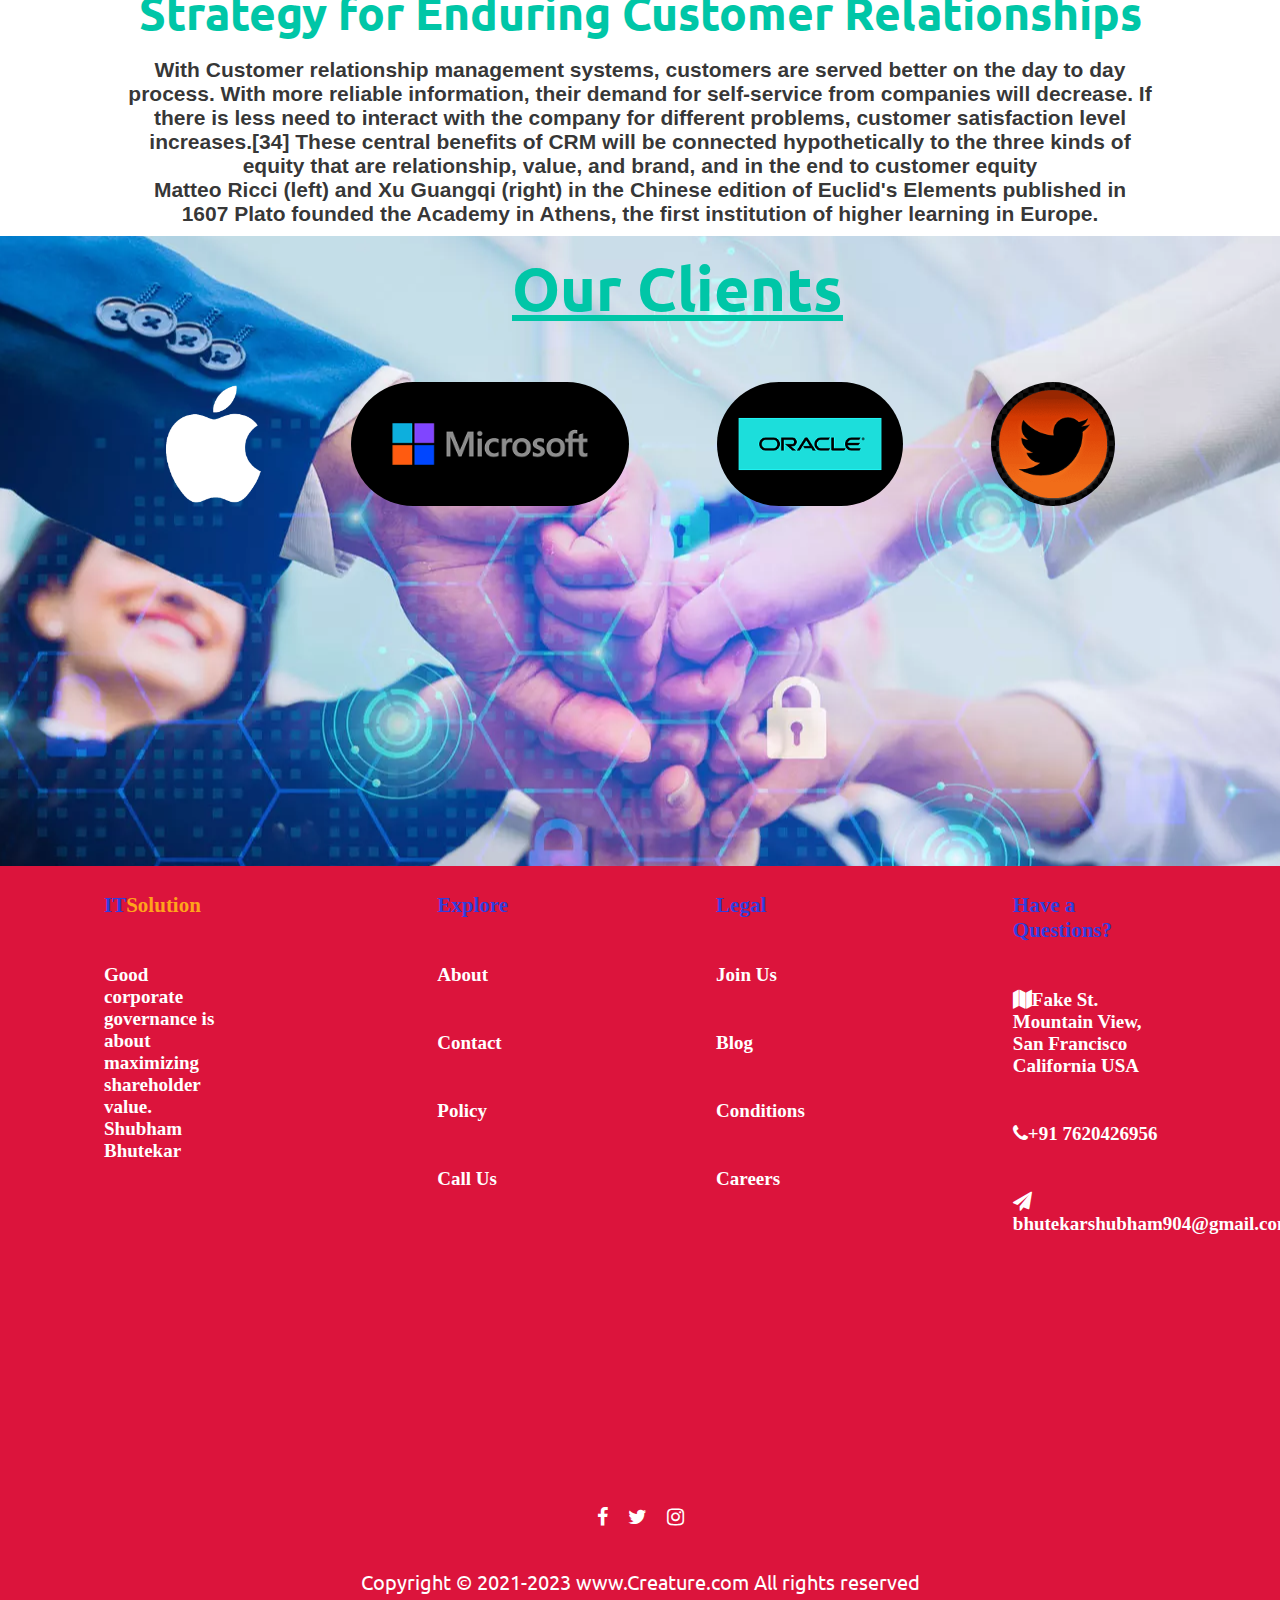
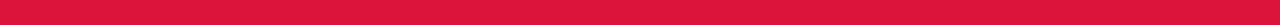
<file: services.html>
<!DOCTYPE html>
<html lang="en">

<head>
    <meta charset="UTF-8">
    <meta name="viewport" content="width=device-width, initial-scale=1.0">
    <link rel="stylesheet" href="style.css">
    <link rel="stylesheet" href="services.css">
    <link rel="stylesheet" href="resp.css">
    <link rel="stylesheet" href="https://cdnjs.cloudflare.com/ajax/libs/font-awesome/4.7.0/css/font-awesome.min.css">

    <title>IT - Solution | for All/Services</title>
</head>

<body>
    <nav class="navbar h-nav-resp">
        <ul class="nav-list v-class-resp">
            <div class="logo"><img src="img/Creature.jpg" alt="logo"></div>
            <li><a href="index.html" class="hover-line"><i class="fa fa-home"></i>Home</a></li>
            <li><a href="about.html" class="hover-line"><i class="fa fa-user"></i>About Us</a></li>
            <li><a href="products.html" class="hover-line"><i class="fa fa-diamond"></i>Products</a></li>
            <li><a href="services.html" class="hover-line"><i class="fa fa-clone"></i>Services</a></li>
            <li><a href="contact.html" class="hover-line"><i class="fa fa-phone"></i>Contact Us</a></li>
        </ul>
        <div class="rightNav v-class-resp">
            <form action="https://www.google.com/search" method="GET">
                <input type="text" name="q" id="search" placeholder="SEARCH">
                <button class="btn btn-sm"><i class="fa fa-search"></i></button>
            </form>
        </div>
        <div class="burger">
            <div class="line"></div>
            <div class="line"></div>
            <div class="line"></div>
        </div>
    </nav>

    <div class="service-head">
        <h1>Our Exclusive IT-solution Services</h1>
    </div>
    <section class="section" id="about">

        <div class="paras">
            <p class="sectionTag text-big">Solution for Information Technology</p>
            <p class="sectionSubTag text-small">Companies in the information technology field are often discussed as a
                group as the "tech sector" or the "tech industry".These titles can be misleading at times
                and should not be mistaken for “tech companies”; which are generally large scale, for-profit
                corporations that sell consumer technology and software. It is also worth noting that from a business
                perspective, Information Technology departments are a “cost center” the majority of the time </p>
        </div>
        <div class="thumbnail">
            <img src="img/save1.webp" alt="laptop image" class="imgFluid">
        </div>
    </section>

    <section class="section section-left" id="products">
        <div class="paras">
            <p class="sectionTag text-big">Database Analysis with us</p>
            <p class="sectionSubTag text-small">The Creature High Performance Data management(HPDM).Many internal
                databases grow and develop through use and contingency, and consequently identifying and extracting the
                data can be complicated. For long-standing or legacy systems, particularly where an operational database
                has evolved over time, databases and tables can be poorly documented, with data that is missing or has
                been moved, or where table schema or data fields have changed in definition over time.

                The data from live systems needs to be pulled for analysis, and fields matched and checked for content
                quality and table relationships confirmed and validated.</p>
        </div>
        <div class="thumbnail">
            <img src="img/save2.webp" alt="laptop image" class="imgFluid">
        </div>
    </section>
    <section class="section" id="services">
        <div class="paras">
            <p class="sectionTag text-big">Strategy for Enduring Customer Relationships</p>
            <p class="sectionSubTag text-small">With Customer relationship management systems, customers are served
                better on the day to day process. With more reliable information, their demand for self-service from
                companies will decrease. If there is less need to interact with the company for different problems,
                customer satisfaction level increases.[34] These central benefits of CRM will be connected
                hypothetically to the three kinds of equity that are relationship, value, and brand, and in the end to
                customer equity</p>

            <p class="sectionSubTag text-small">
                Matteo Ricci (left) and Xu Guangqi (right) in the Chinese edition of Euclid's Elements published in 1607
                Plato founded the Academy in Athens, the first institution of higher learning in Europe.
            </p>
        </div>
        <div class="thumbnail">
            <img src="img/save3.webp" alt="laptop image" class="imgFluid">
        </div>
    </section>

    <section id="client-section">
        <h1 class="h-primary">Our Clients</h1>
        <div id="clients">
            <div class="invert">
                <img src="img/apple.png" alt="Our Client">
            </div>
            <div class="client-item">
                <img src="img/microsoft.png" alt="Our Client">
            </div>

            <div class="client-item">
                <img src="img/oracle.png" alt="Our Client">
            </div>
            <div class="client-item">
                <img src="img/tweeter.png" alt="Our Client">
            </div>
        </div>

    </section>


    <footer class="foot">
        <div class="column">

            <ul class="foot-list">

                <li class="imp">IT<b>Solution</b></li>
                <li><a href="#">
                        <p>Good corporate governance is about maximizing shareholder value.
                            Shubham Bhutekar
                    </a></li>


            </ul>
            <ul class="foot-list">
                <li class="imp">Explore</li>
                <li><a href="#">About</a></li>
                <li><a href="#">Contact</a></li>
                <li><a href="#"> Policy</a></li>
                <li><a href="#">Call Us</a></li>
            </ul>
            <ul class="foot-list">
                <li class="imp">Legal</li>
                <li><a href="#">Join Us</a></li>
                <li> <a href="#">Blog</a>
                <li><a href="#">Conditions</a></li>
                <li><a href="#">Careers</a></li>

            </ul>
            <ul class="foot-list">
                <li class="imp">Have a Questions?</li>
                <li><a href="#"><i class="fa fa-map marker"></i>Fake St. Mountain View,
                        San Francisco California USA</a></li>
                <li><a href="#"><i class="fa fa-phone"></i>+91 7620426956</a></li>
                <li><a href="#"><i class="fa fa-paper-plane"></i>bhutekarshubham904@gmail.com</a></li>

            </ul>

        </div>
        <ul class=social>
            <li class="social"><a href="#"><span><i class="fa fa-facebook"></i></a></li>
            <li class="social"><a href="#"><span><i class="fa fa-twitter"></i></a></li>
            <li class="social"><a href="#"><span><i class="fa fa-instagram"></i></a></li>
        </ul>


        <p class="text-footer">
            Copyright &copy; 2021-2023 www.Creature.com All rights reserved
        </p>
    </footer>
    <script src="resp.js"></script>

</body>

</html>
</file>
<file: style.css>
@import url('https://fonts.googleapis.com/css2?family=Ubuntu&display=swap');
*{
    margin: 0;
    padding:0;
}


html{
    scroll-behavior: smooth;
}
.logo{
    width:19%;
    display: flex;
    justify-content: center;
    align-items: center;
}
.logo img{
    width: 36%;
    border-radius: 50px;
}
.logo img:hover{
    width: 40%;
}
.navbar{
    display: flex;
    align-items: center;
    justify-content: center;
    position: sticky;
    top:0;
    z-index: 1;
    cursor: pointer;
    background-color: crimson;
    
}

.nav-list{
    width: 80%; 
    display: flex; 
    align-items: center;
}

.nav-list li{
    list-style: none;
    padding: 24px 32px;
}

.nav-list li a{
    text-decoration: none;
    color: white;
    font-size: 19px;
    font-weight: 700;
    font-family: 'Ubuntu', sans-serif;
}

.nav-list li a:hover{ 
    color:blue;
}

.hover-line::after{
    content:''; 
    width:0%;
    height:3px;
    display: block;
    background-color: white;
    transition:width .3;
}
.hover-line:hover::after{
    width:100%;
    transition: width .3s;
}
.rightNav{ 
    width: 20%;
    text-align: right;
    padding: 0 23px;
}

#search{
    padding: 8px;
    font-size: 10px;
    border: 1px solid cyan;
    color: white;
    border-radius: 22px;
}

input{
    color:white;
    background: linear-gradient(57deg, #00c6a7,#1e4d92);
    border: none;
    
}

.background{
    background: url('img/company.jpg');
    background-size: cover;
    background-repeat: no-repeat;
    background-blend-mode: darken;
    
}

.firstSection{
    height: 100vh;
}

.box-main{
    display: flex;
    justify-content: center;
    align-items: center;
    color: white;
    font-family: 'Segoe UI', Tahoma, Geneva, Verdana, sans-serif;
    max-width: 48%;
    margin: auto;
    height: 90%;
}

.firstHalf{
    width:70%;
    display: flex;
    flex-direction: column;
    justify-content: center;
}

.secondHalf{
    width: 49%;
}

.secondHalf img{
    width: 55%;
    border-radius: 34px;
    display: block;
    margin: auto;
}

.text-big{
    font-size: 46px;
    font-weight: 800;
}

.text-small{
    font-size: 21px;
    font-weight: 800;
    color: rgba(0, 0, 0, 0.8);
}

.btn{
    padding: 9px 16px;
    margin: 14px 2px;
    border: 1px solid cyan;
    border-radius: 40px; 
    background: linear-gradient(57deg, #00c6a7,#1e4d92);
    color: white;
    cursor: pointer;
    font-family: 'Ubuntu', sans-serif;
    font-size: 20px;
}


button:hover{
    background: linear-gradient(57deg, #1e4d92 ,#00c6a7);
}

.btn-sm{
    padding: 3px 6px;
    vertical-align: middle;
    font-size: 15px;
}

.btn-dark{
    color:whitesmoke;
    border: 1px solid cyan;
    font-size: 17px;

}
.section{ 
    display: flex;
    align-items: center;
    justify-content: space-evenly;
    max-width: 80%;
    margin: auto;
    font-family: 'Ubuntu', sans-serif;
    padding: 10px;
}

.section-left{
    flex-direction: row-reverse;
}

.paras{
    padding: 10px 65px;
}

.sectionTag{
    padding: 16px 0;
    color:#00c6a7;
}

.sectionSubTag{
    font-family: 'Segoe UI', Tahoma, Geneva, Verdana, sans-serif;
  
}

.thumbnail img{
    width: 250px;
    border-radius: 20px;
    margin-top: 19px;
    transition: all .3s ease-out;

}

.thumbnail img:hover{

    transform:scale(1.1);
    z-index: 1;
}


.contact{
    background:url('img/contact.webp');
    background-size: cover;
    background-repeat: no-repeat;
    height:724px;
}
.text-center{

    text-align: left;
    padding-top: 30px;
    padding-left: 52px;
   font-family: 'Ubuntu', sans-serif;
   font-size: 47px;
   color:#00c6a7;
}

.form{
    max-width: 40%;
    margin: 24px 60px;
}

.form-input{
    margin: 10px 0px;
    padding: 8px 12px;
    width: 100%;
    font-size: 20px;
    border: 2px solid darkgreen;
    border-radius: 58px;
    font-family: "Segoe UI", Tahoma, Geneva, Verdana, sans-serif;
}
textarea{
    margin: 10px 0px;
    padding: 8px 12px;
    width: 100%;
    font-size: 20px;
    border: 2px solid darkgreen;
    font-family: "Segoe UI", Tahoma, Geneva, Verdana, sans-serif;
    border-radius: 20px;
}

.foot{
    background-color: crimson;
}
.text-footer{
    text-align: center;
    padding: 30px 0;
   font-size:20px;
   font-family: 'Ubuntu', sans-serif; 
   display: flex;
   justify-content: center;
   color: white;
   
}
.column{
    display: flex;
    height: 70vh;

}

.foot-list{
   max-width:29%;
   padding-left: 0;

}

.foot-list li{
    list-style: none;
    margin: 8px 72px;
    padding: 19px 32px;
}

.foot-list li a{
    text-decoration: none;
    font-size: 19px;
    font-weight: 700;
    color: white;
}

.imp{
    font-size: 21px;
    font-weight: 900;
    color:#323edd ;
}

b{
    color: #ffa41b;
}

.social{

    display:flex;
    justify-content: center;
    align-items: center;
    
}
.social a{
    text-decoration: none;
    color:white;
    font-size: 20px;
    padding: 10px;
}
.social a:hover{

    font-size: 21px;
    color: #ffa41b;
}
.burger{
    display: none;
    position: absolute;
    cursor: pointer;
    right: 5%;
    top:15px;
}
.line{
    width: 33px;
    background-color: white;
    height: 4px;
    margin: 5px 3px;
}

.blink {
  animation: blinker 0.8s linear infinite;
  
}
@keyframes blinker {
  50% {
    opacity: 0;
  }
}
.blink-one {
  animation: blinker-one 2s linear infinite;
}




/* About section css below */


.about{
    background:white;
    height:85vh;
    font-family: 'Ubuntu', sans-serif; 
}
.container{
    background: #ffffff;
    height: 80vh;
    width: 95%;
    border: 2px solid darkgreen;
    position: absolute;
    top: 55%;
    left: 50%;
    transform: translate(-50%,-50%);
}
.img{
    height: 100%;
    width: 45%;
    background: url("img/overview.jpg") no-repeat;
    background-size: cover;
    background-position: center;
}
.text{
    width: 50%;
    padding: 10px 10px;
    position: absolute;
    top: 38%;
    left: 72%;
    transform: translate(-50%,-50%);
    text-align: center;
    font-size: 22px;
}

.heading{
    text-align: center;
    color:#00c6a7;
    font-size: 40px;
    margin-top: 30px;
    text-decoration: underline;
}
.btnA{
    position: absolute;
    top: 90%;
    left: 72%;
    transform: translate(-50%,-50%);
    border: none;
    outline: none;
    background:crimson;
    border-radius: 20px;
    padding: 10px 20px;
    cursor: pointer;
    font-size:20px;
    color: #ffffff;
    width: 12%;
    transition: 0.3s ease;
}
.btnA:hover{
    background: #00a3e8;
}

/* Our Team section css below */

.team {
    background-color:crimson;
    height: 100vh;
    font-family: 'Ubuntu', sans-serif; 
  }
  
  .box {
    margin: 20px 40px;
    color: white;
  }
  
  .head{
    font-size: 60px;
    color:#00c6a7;
    text-decoration:underline;
  }
  
  .heading span {
    font-style: italic;
    font-size: 30px;
    
  }
  
  .profiles {
    display: flex;
    justify-content: space-around;
    margin: 20px 80px;
    border-radius: 15px;
    background-color: #00c6a7;;
  }
  
  .profile {
    flex-basis: 260px;
    text-align: center;
  }
  .profile li{

    list-style: none;
    font-size: 25px;

  }
  
  .profile .profile-img {
    height: 260px;
    width: 260px;
    border-radius: 50%;
    filter: grayscale(100%);
    cursor: pointer;
    transition: 400ms;
  }
  
  .profile:hover .profile-img {
    filter: grayscale(0);
  }
  
  .user-name {
    margin-top: 30px;
    font-size: 35px;
  }
  
  .profile h5 {
    font-size: 22px;
    font-weight: 100;
    letter-spacing: 3px;
    color:#323edd ;
    font-weight: 800;
  }
  
  .profile p {
    font-size: 18px;
    margin-top: 19px;
    text-align: justify;
  }
  
/* about us  */

#home{
    display: flex;
    flex-direction: column;
    padding:3px 200px;
    height: 550px;
    background: url('img/Institute.jpg') no-repeat center center/cover;
    justify-content: center;
    font-family: 'Ubuntu', sans-serif; 
    align-items: center;
}

.h-primary{
    
    font-size: 3.8rem;
    padding: 12px;
}

#home h1{
    color:white;
    text-align: center;

}

#home p{
    color:whitesmoke;
    text-align: center;
    font-size: 1.5rem;

}
.btnG{
    padding: 6px 20px;
    border: 1px solid white;
    background-color: brown;
    color: white;
    margin: 17px;
    font-size: 1.4rem;
    border-radius: 20px;
    cursor:pointer;
}
</file>
<file: resp.css>
@media only screen and (max-width: 1359px){
    .nav-list{
        flex-direction: column;
    }
    .navbar{
        height: 502px;
        flex-direction: column;
        transition: all 0.7s ease-out;
    }
    .rightNav{
        text-align: center;
    }
    .background{
        width:100vw;
    }
    .box-main{
        flex-direction: column-reverse;
        max-width: 100%;
    }

    #search{
        width: 100%;
    }
    .burger{
    display: block;
    }
    .h-nav-resp{
        height: 72px;
    }
    .v-class-resp{
        opacity: 0;
    }
    .section{
        flex-direction: column-reverse;
    }

    .text-center{
        margin: 12px 48px;
    }

    .form{

        margin: 31px 100px;
    }
    .text-small{
        text-align: center;
    }
    .text-big{
        text-align: center;
    }
    .buttons{
        text-align: center;
    }
    .paras {
    padding: 0px;
}
}

/* our team */
@media only screen and (max-width: 1150px) {
    .profiles {
      flex-direction: column;
    }
  
    .profile {
      display: flex;
      flex-direction: column;
      align-items: center;
    }
  
    .profile p {
      text-align: center;
      margin: 20px 60px 80px 60px;
      font-size: 20px;
    }
  }
  
  @media only screen and (max-width: 900px) {
    .heading {
      font-size: 40px;
      color: white;
      text-align: center;
    }
  
    .heading span {
      font-size: 15px;
    }
  
    .profiles {
      margin: 20px 0;
    }
  
    .profile p {
      margin: 20px 10px 80px 10px;
    }
  }
</file>
<file: contact.css>
@import url('https://fonts.googleapis.com/css2?family=Ubuntu&display=swap');
*{
	margin: 0;
	padding: 0;
}
.csec
{

	background-color:#6abadeba;
	font-family: 'Ubuntu', sans-serif; 
	background-image: url('img/contactus.jpg');
	background-repeat: no-repeat;
	background-size: cover;
	height: 100vh;
}
.login{
		width: 300px;
		margin: auto;
		padding: 50px;
		background: #43508d;
		border-radius: 15px ;
		
}
h2{
	text-align: center;
	color:white;
	font-size: 45px;
	padding: 24px;
}
label{
	color: #FFD700;
	font-size: 20px;
}
#Uname{
	width: 300px;
	height: 35px;
	border: none;
	color: white;
	border-radius: 17px;
	padding-left: 8px;
}
#Pass{
	width: 300px;
	height: 35px;
	border: none;
	color: white;
	border-radius: 17px;
	padding-left: 8px;
	
}
#log{
	width: 300px;
	height: 35px;
	border: none;
	border-radius: 17px;
	padding-left: 7px;
	color:white;


}
span{
	color: white;
	font-size: 19px;
}
a{
	float: right;
	text-decoration:none;
	color:white;
	
}
a:hover{
	font-size: 19px;
	color: #ffa41b;
}
.bg{
   
    margin: auto;
}
.bg h2{
	color: #ffa41b;
	font-size: 40px;
}
</file>
<file: product.css>
@import url('https://fonts.googleapis.com/css2?family=Ubuntu&display=swap');
*{
    margin: 0;
    padding: 0;
}

/* Services Section */
#products-container{
    height:100vh;
    background-color:grey;
    font-family: 'Ubuntu', sans-serif; 
}
#products{
    margin:40px;
    height:426px;
    display: flex;
    justify-content: center;
    align-items: center;
    border: 2px solid darkred;
     border-radius: 20px;
}
#products.pbox{ 

   
    margin: 2px 20px;
    margin-bottom: 10px;


}

 .pbox img{ 
   height: 160px;
   margin: auto;
   border: 2px solid darkgreen;
   border-radius: 60px;
   display: block;
}

p{
    color: whitesmoke;
    margin-top: 10px;

}

/* Utility Classes */
.h-primary{

    font-size: 3.0rem;
    padding: 12px;
    color:#00c6a7;
    text-decoration: underline;

}

.h-secondary{

    font-size: 2.0rem;
    padding: 12px;
    color: blue;
}

.center{
    text-align: center;
}
</file>
<file: read.css>
@import url('https://fonts.googleapis.com/css2?family=Ubuntu&display=swap');
*{
    margin: 0;
    padding: 0;

}

.IT-section{
    
    background-repeat: no-repeat;
    background-size: cover;
    height: 50vh;
    margin: auto;
    width: 75%;

    font-family: 'Ubuntu', sans-serif;
    
}
    p{
     background-color:crimson;
     color: white;
     text-align:center;
     font-size:20px;
    }
    h2{
       color:blue;
       text-align: center;
       font-size: 40px;
       background-color:grey;
    
    }
</file>
<file: services.css>
@import url('https://fonts.googleapis.com/css2?family=Ubuntu&display=swap');
*{
    margin:0;
    padding:0;
}

.service-head{
    width: 100%;
    display: block;
    text-align: center;
    height:74px;
    margin: 20px auto;
    background-color:crimson;
}

.service-head h1{
    font-size: 50px;
    font-weight: 900;
    color:blue;
    font-family: 'Ubuntu', sans-serif;
}
/* Clients Section */
#client-section{ 
    position: relative;
    height: 70vh;
    font-family: 'Ubuntu', sans-serif;
    
}

#client-section::before{
 content: "";
 position: absolute;
 background: url('img/unity.webp');
 background-position: center;
 width: 100%;
 height: 100vh;
 z-index: -1;
 
}
/*Utility Classes */
.h-primary{

    font-size: 3.8rem;
    padding: 12px;
    margin-left: 500px;
    color:#00c6a7;
    text-decoration: underline;

}


#clients{
    display: flex;
    justify-content: center;
    align-items: center;
}

.client-item{
    padding: 44px;
}

#clients img{
    height: 124px;
    border-radius: 70px;
    filter: invert(100%);
}
</file>
